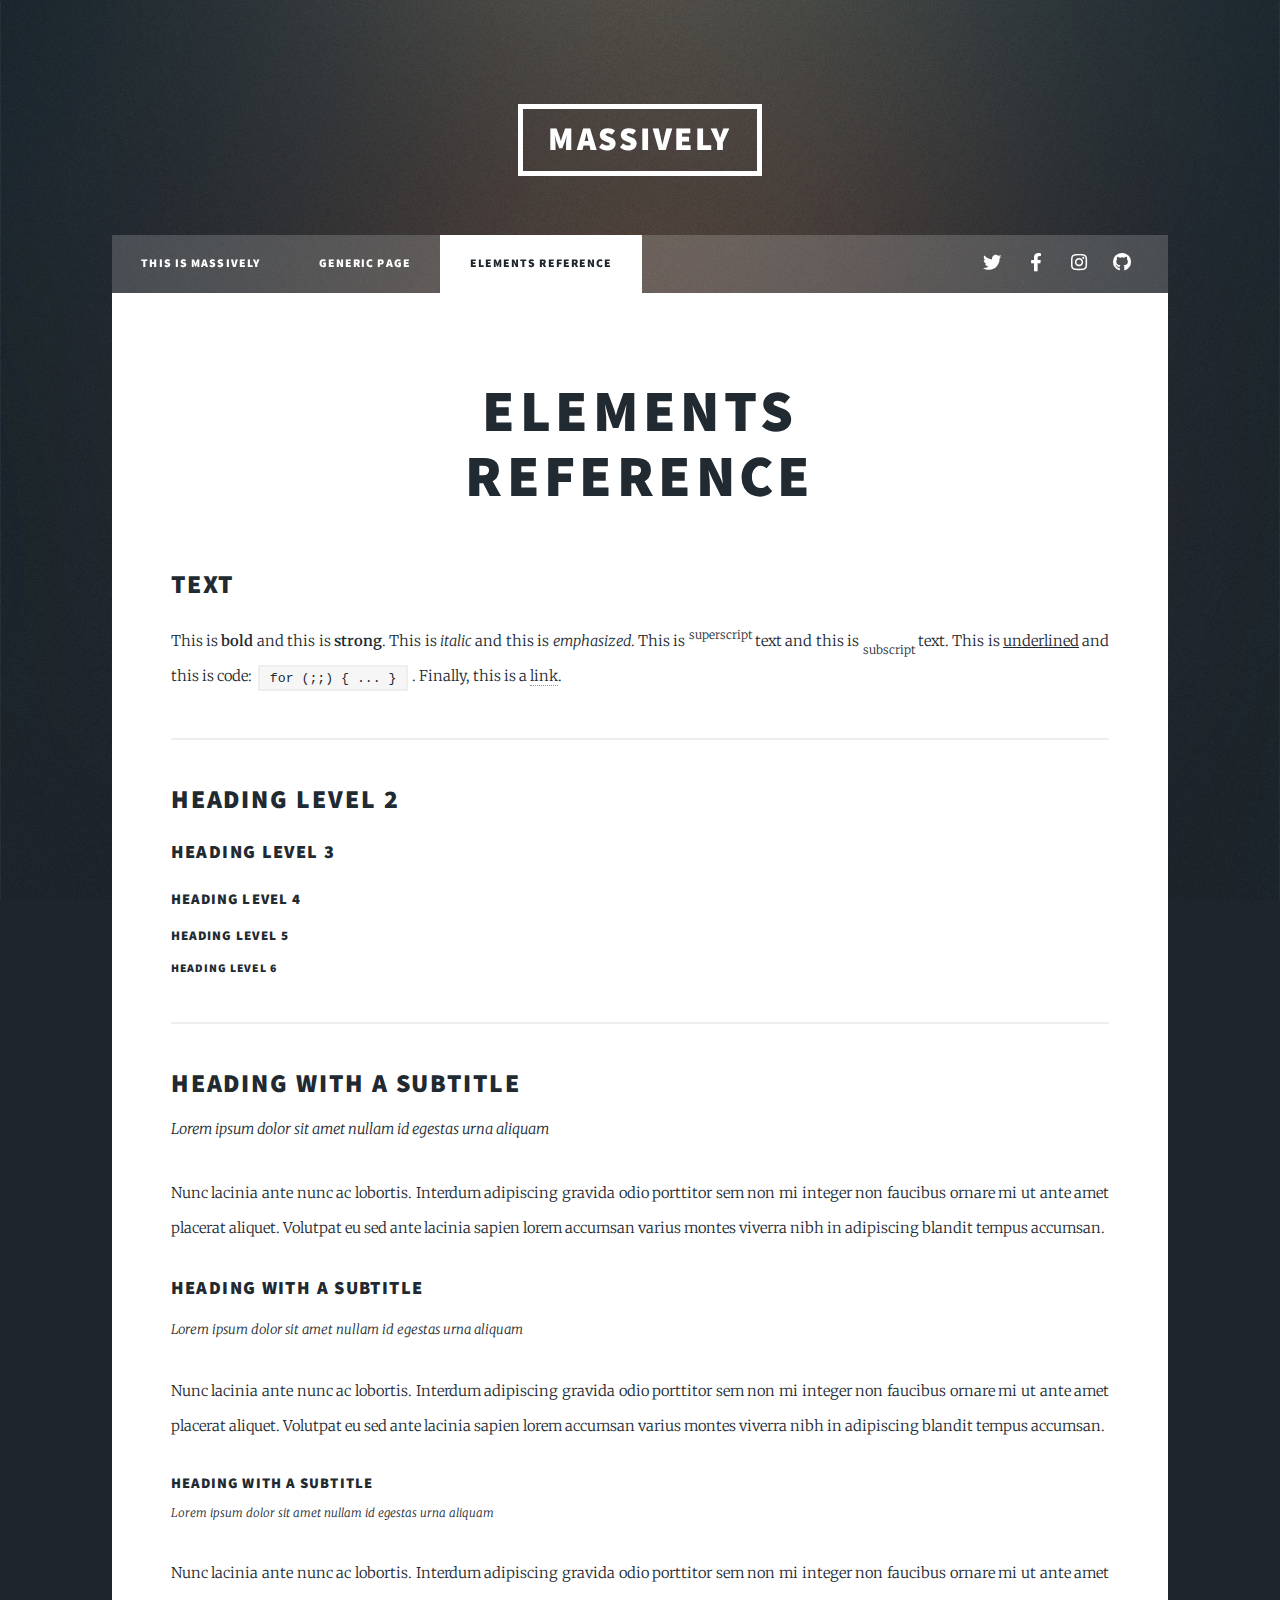
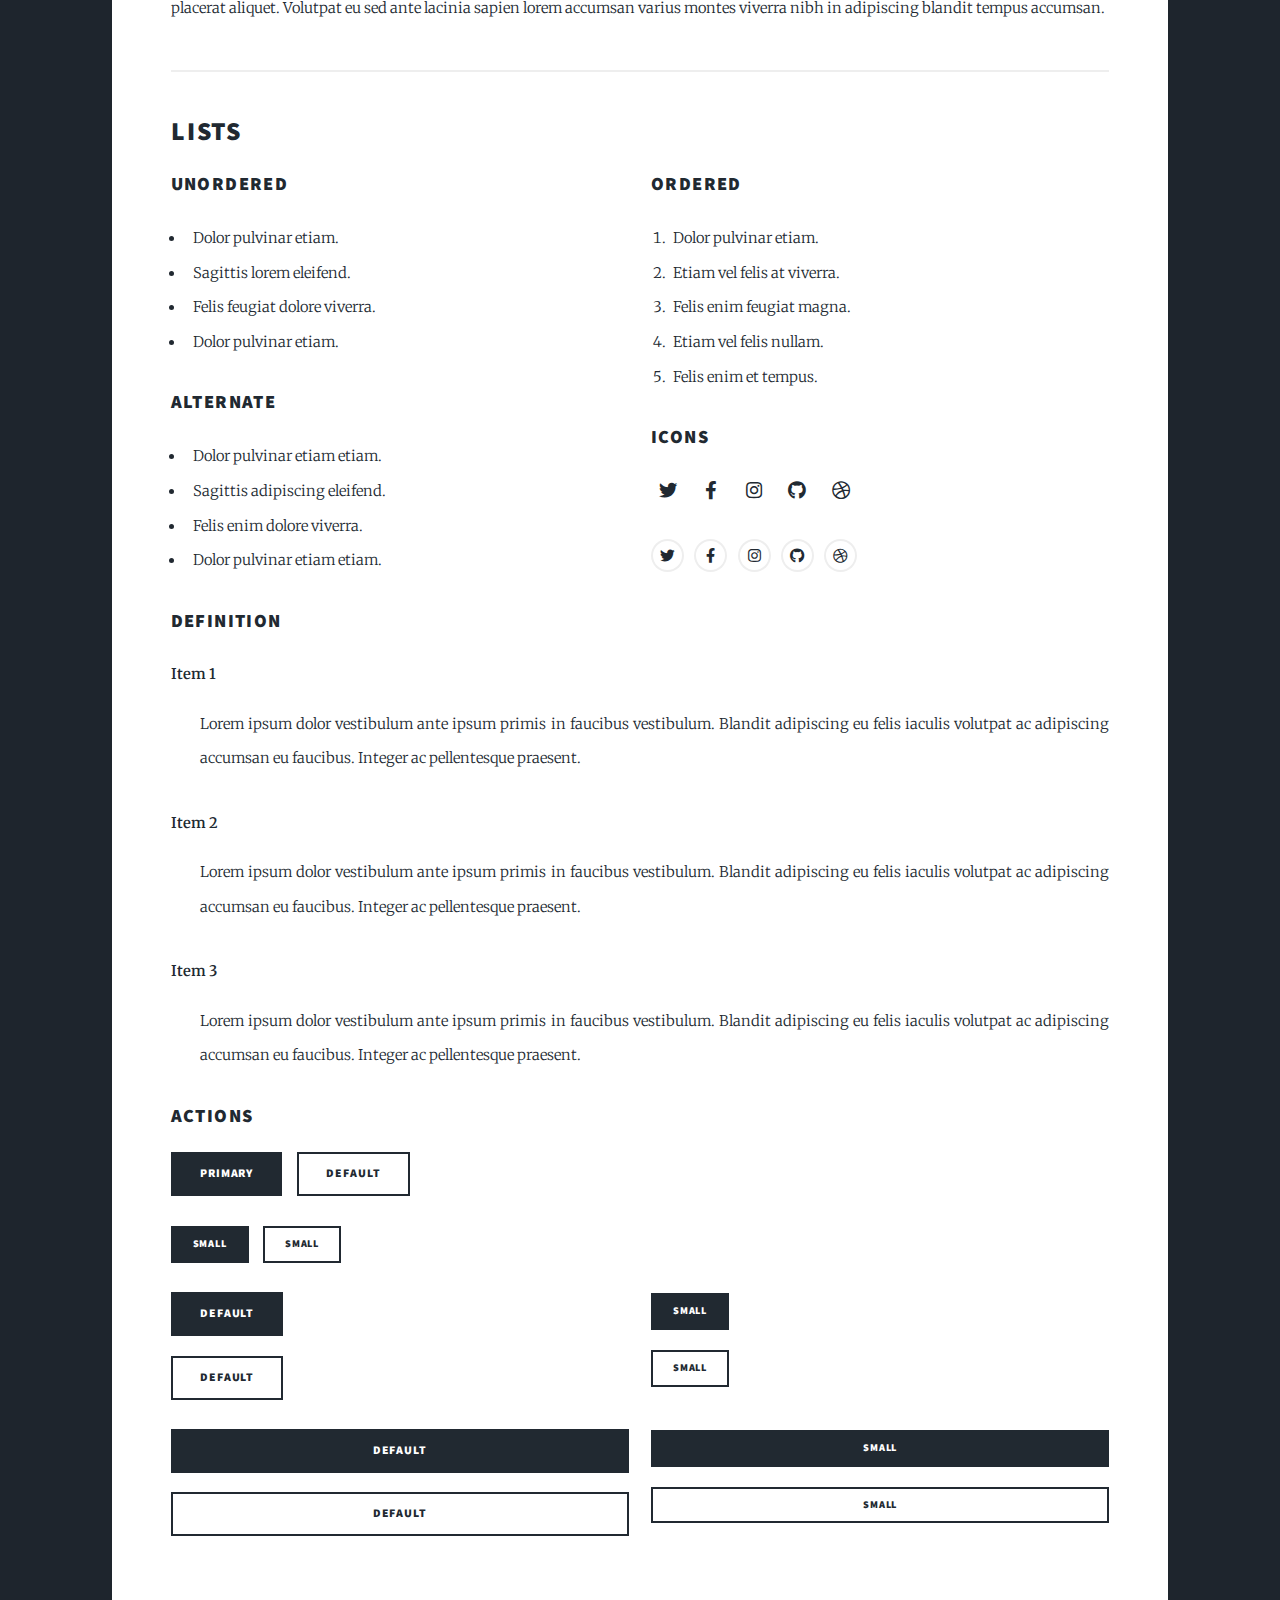
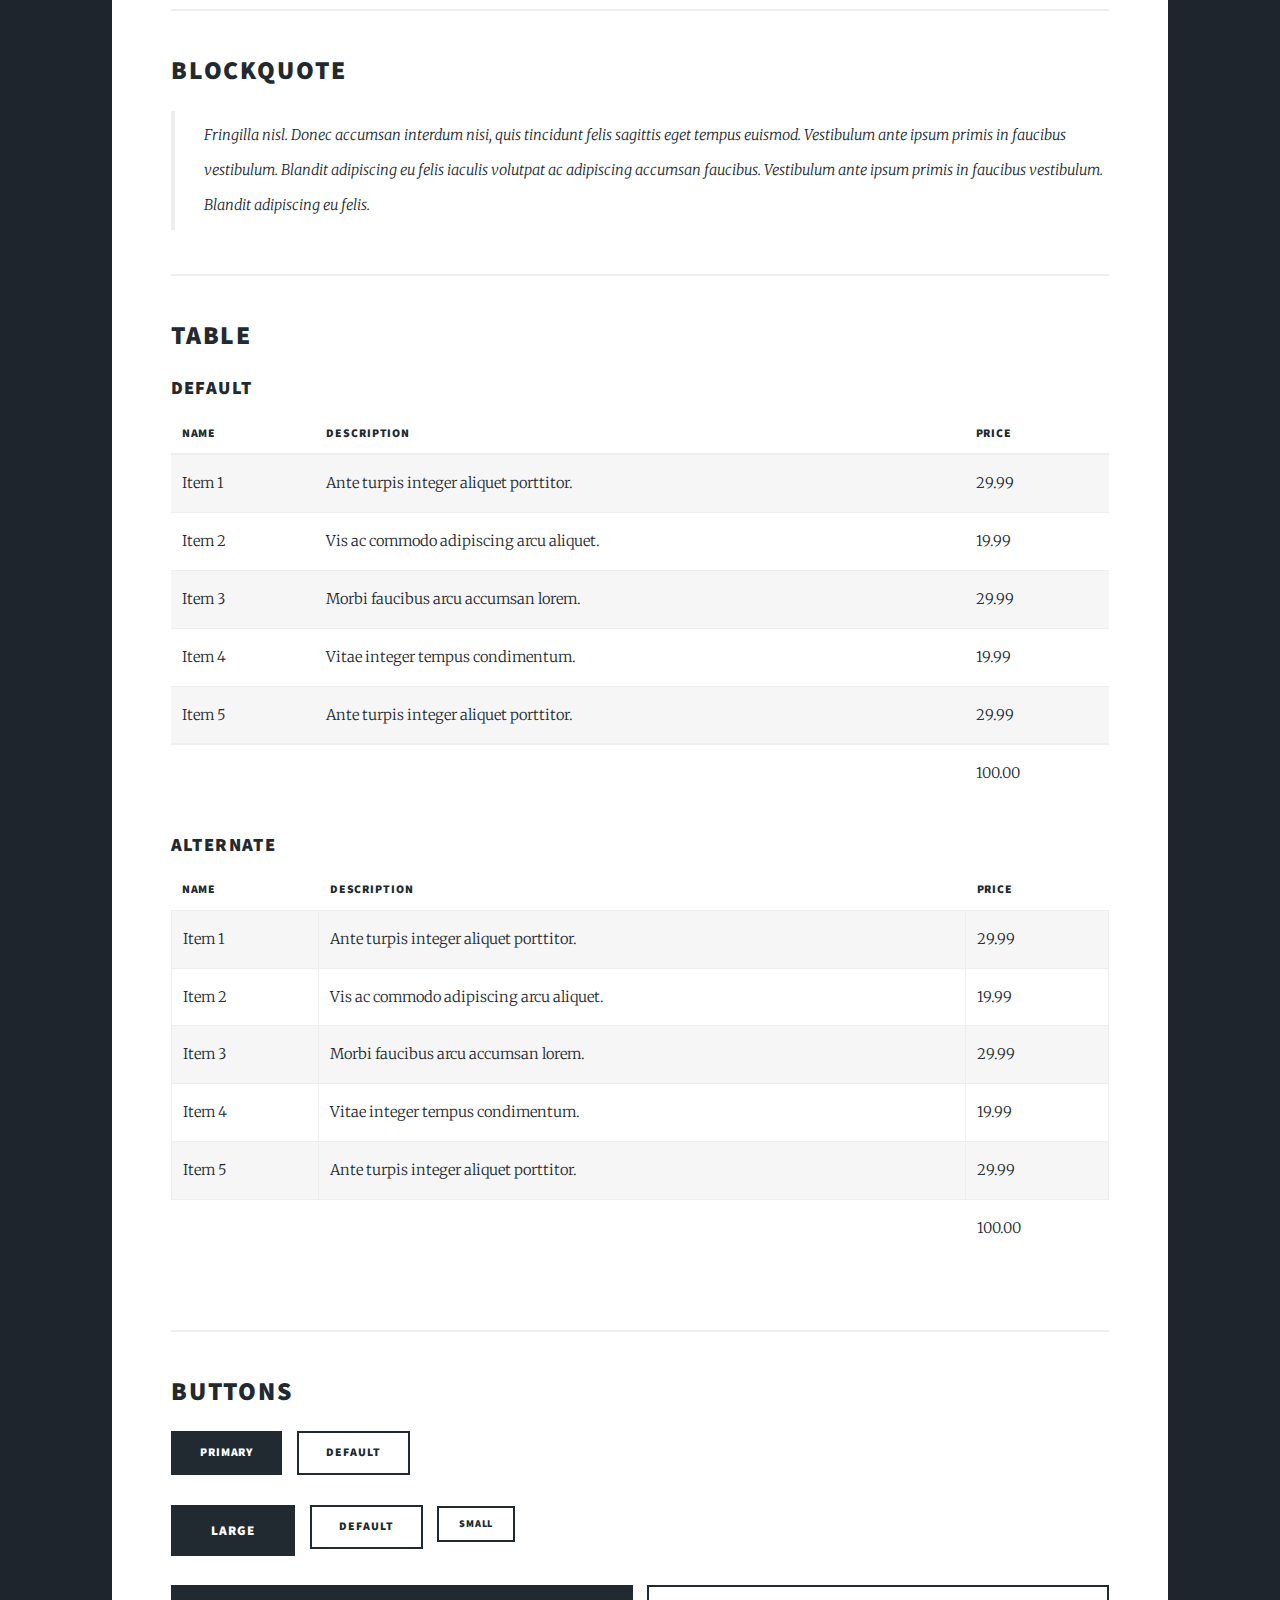
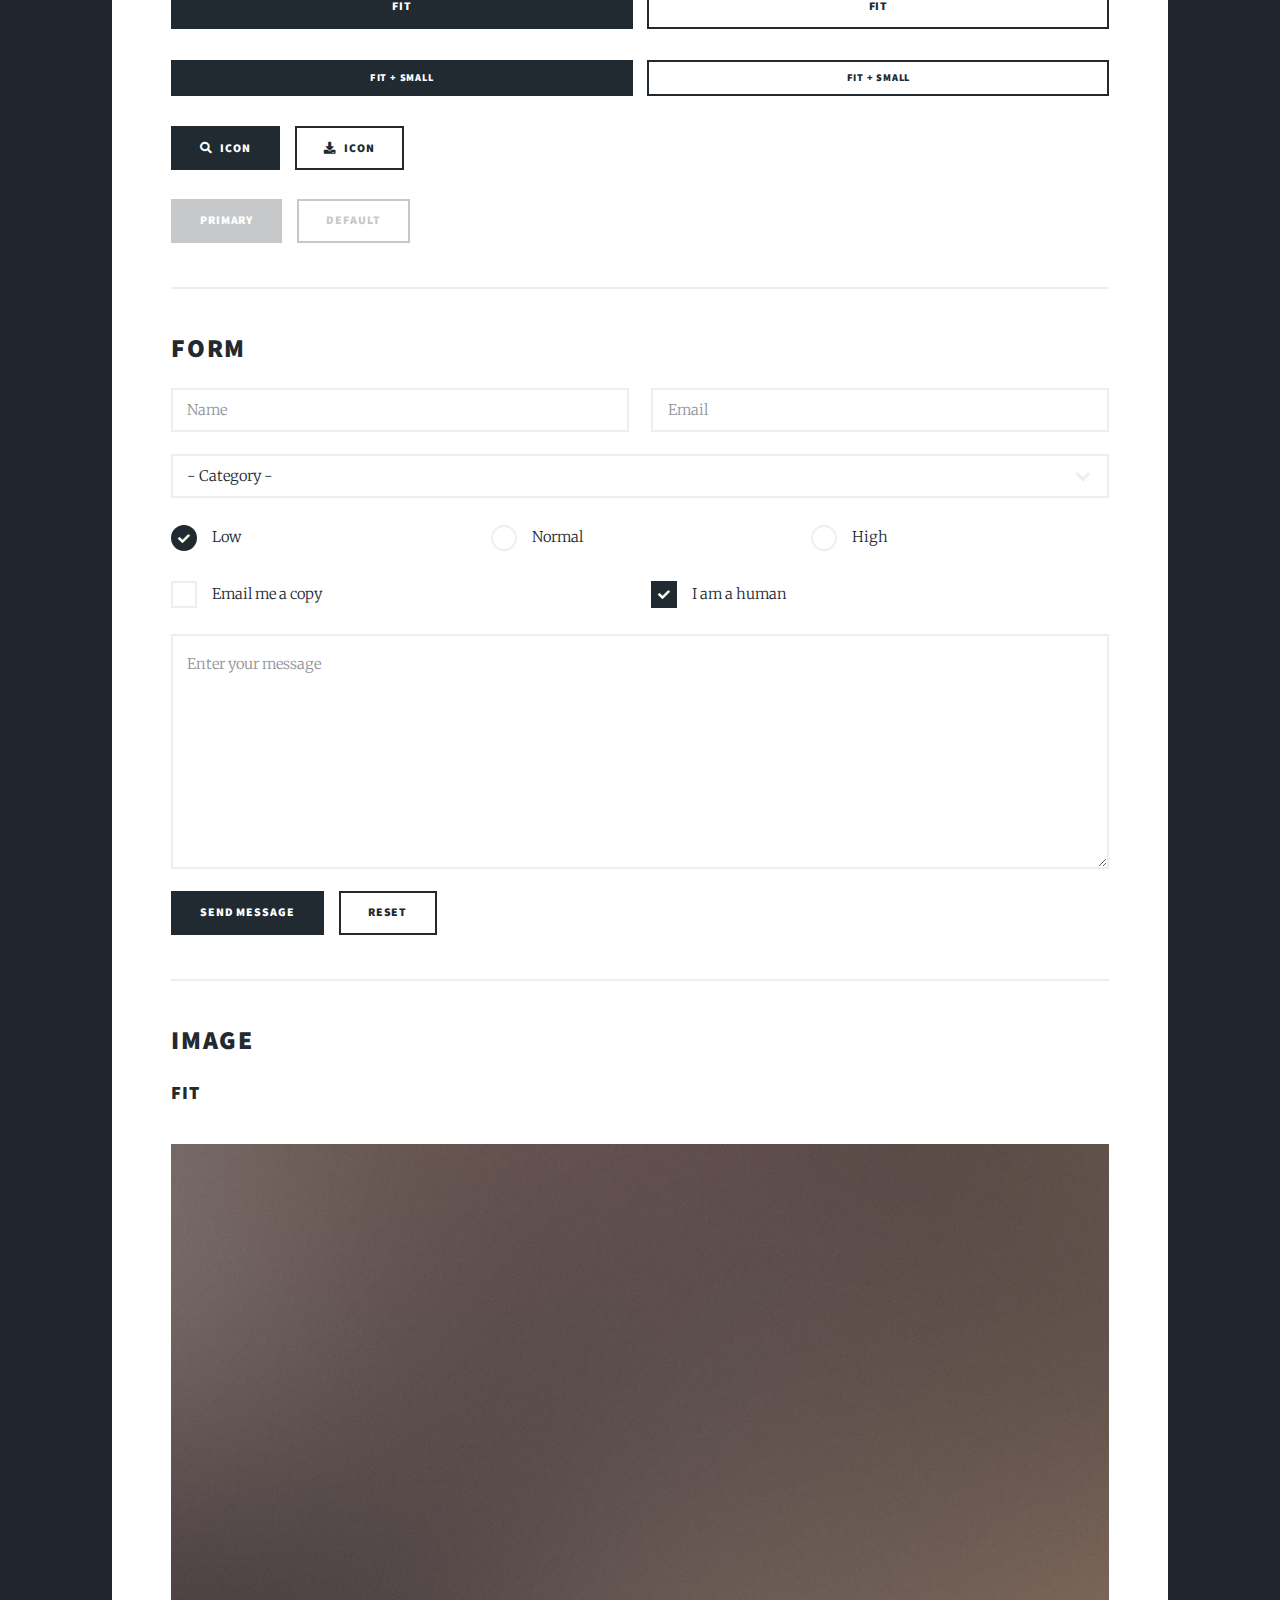
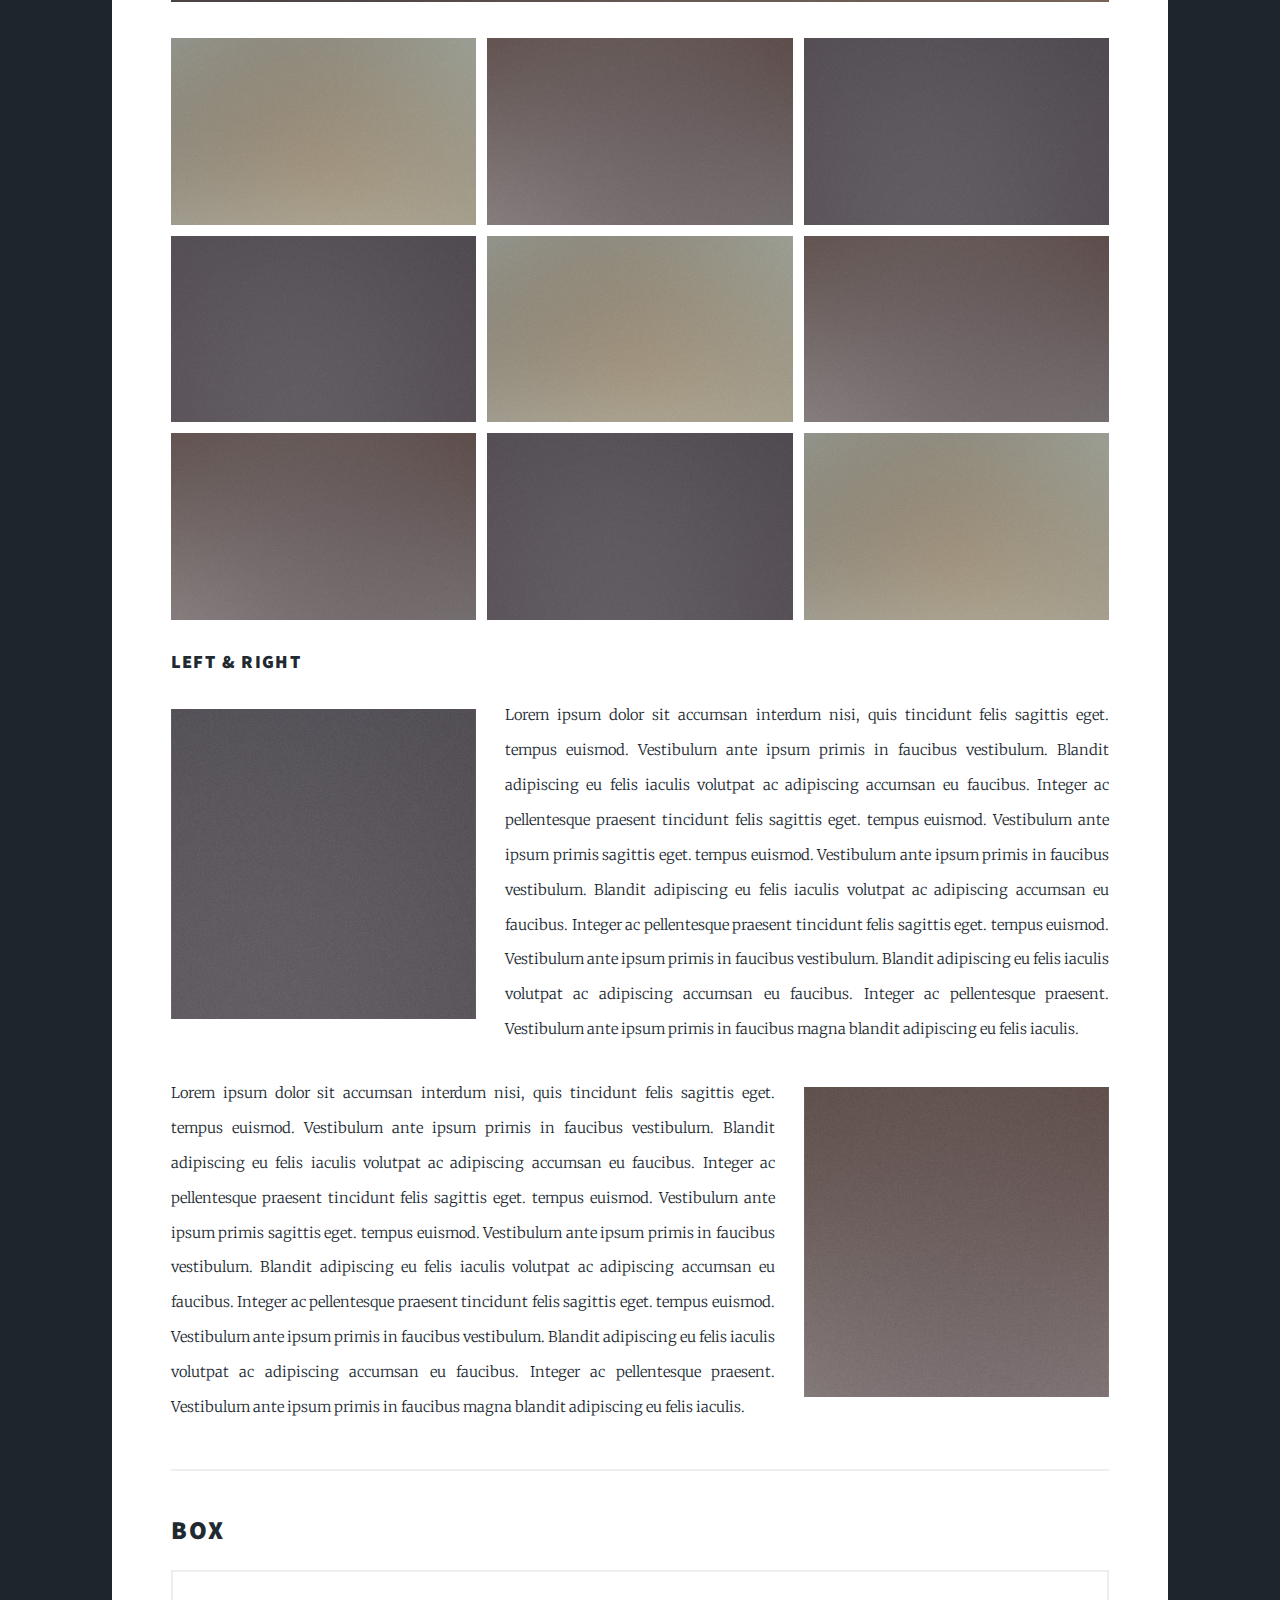
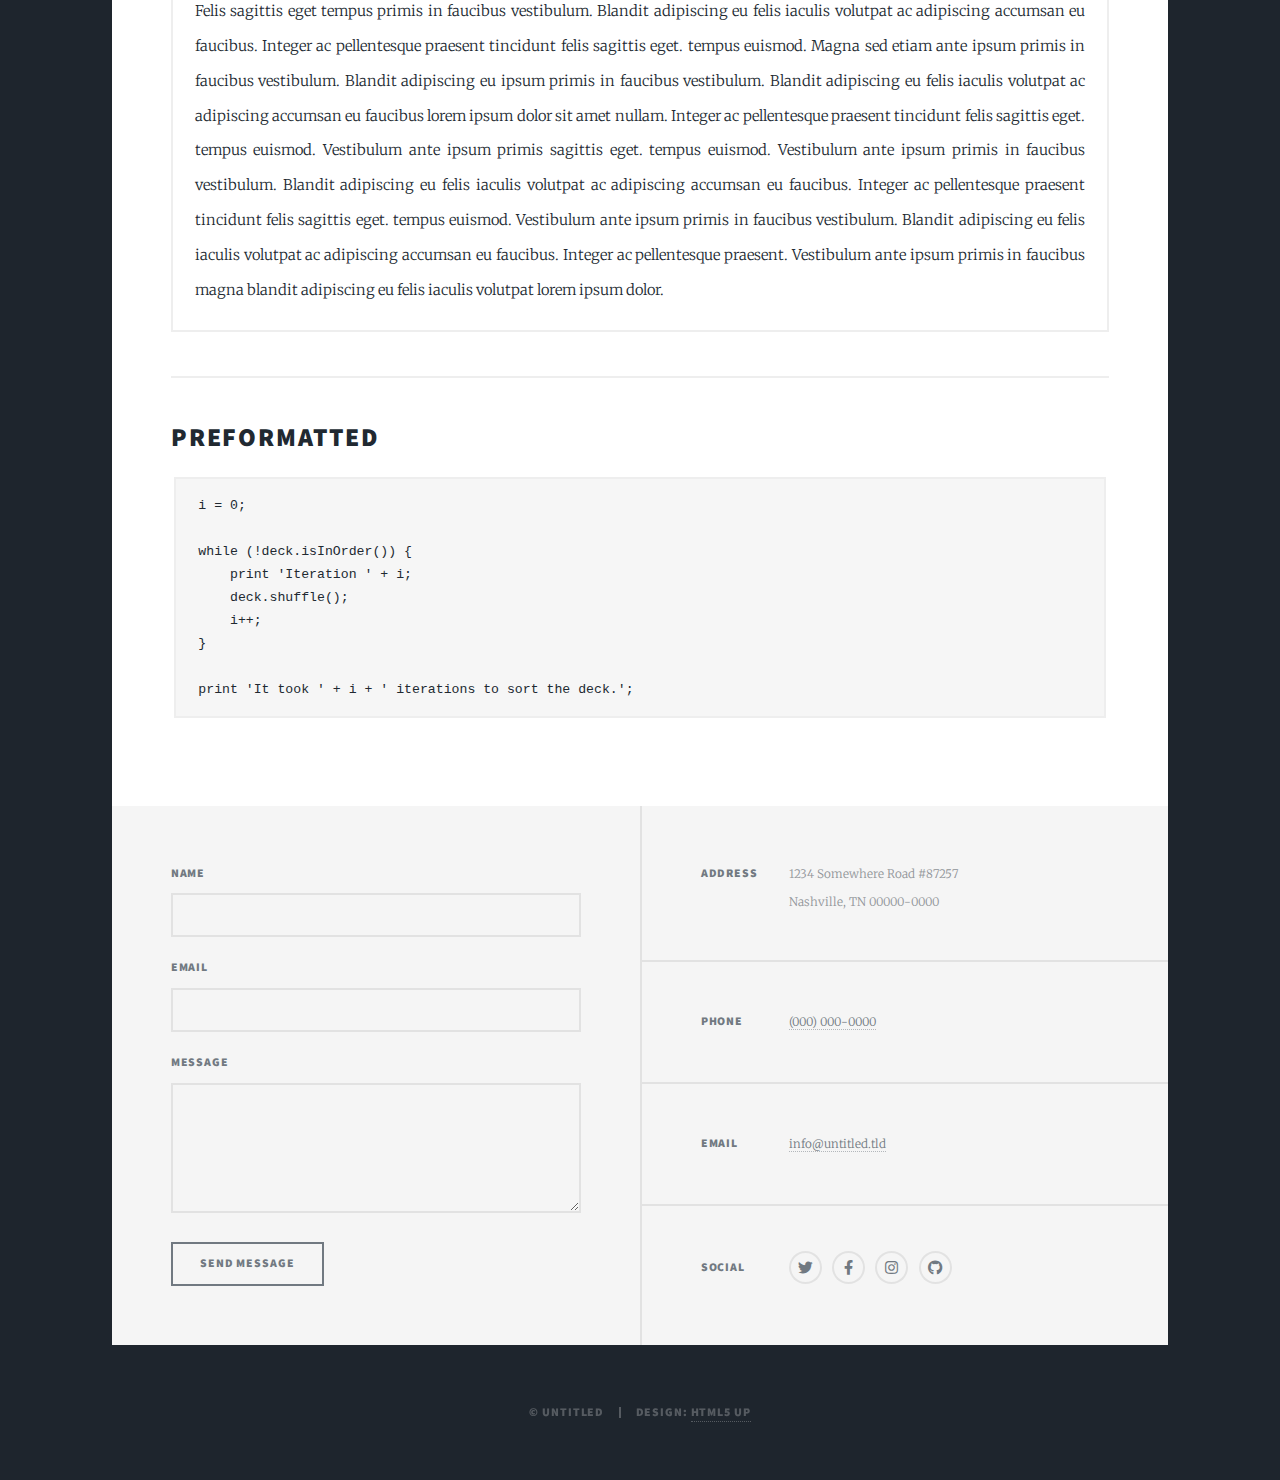
<file: elements.html>
<!DOCTYPE HTML>
<!--
	Massively by HTML5 UP
	html5up.net | @ajlkn
	Free for personal and commercial use under the CCA 3.0 license (html5up.net/license)
-->
<html>
	<head>
		<title>Elements Reference - Massively by HTML5 UP</title>
		<meta charset="utf-8" />
		<meta name="viewport" content="width=device-width, initial-scale=1, user-scalable=no" />
		<link rel="stylesheet" href="assets/css/main.css" />
		<noscript><link rel="stylesheet" href="assets/css/noscript.css" /></noscript>
	</head>
	<body class="is-preload">

		<!-- Wrapper -->
			<div id="wrapper">

				<!-- Header -->
					<header id="header">
						<a href="index.html" class="logo">Massively</a>
					</header>

				<!-- Nav -->
					<nav id="nav">
						<ul class="links">
							<li><a href="index.html">This is Massively</a></li>
							<li><a href="generic.html">Generic Page</a></li>
							<li class="active"><a href="elements.html">Elements Reference</a></li>
						</ul>
						<ul class="icons">
							<li><a href="#" class="icon brands fa-twitter"><span class="label">Twitter</span></a></li>
							<li><a href="#" class="icon brands fa-facebook-f"><span class="label">Facebook</span></a></li>
							<li><a href="#" class="icon brands fa-instagram"><span class="label">Instagram</span></a></li>
							<li><a href="#" class="icon brands fa-github"><span class="label">GitHub</span></a></li>
						</ul>
					</nav>

				<!-- Main -->
					<div id="main">

						<!-- Post -->
							<section class="post">
								<header class="major">
									<h1>Elements<br />
									Reference</h1>
								</header>

								<!-- Text stuff -->
									<h2>Text</h2>
									<p>This is <b>bold</b> and this is <strong>strong</strong>. This is <i>italic</i> and this is <em>emphasized</em>.
									This is <sup>superscript</sup> text and this is <sub>subscript</sub> text.
									This is <u>underlined</u> and this is code: <code>for (;;) { ... }</code>.
									Finally, this is a <a href="#">link</a>.</p>
									<hr />
									<h2>Heading Level 2</h2>
									<h3>Heading Level 3</h3>
									<h4>Heading Level 4</h4>
									<h5>Heading Level 5</h5>
									<h6>Heading Level 6</h6>
									<hr />
									<header>
										<h2>Heading with a Subtitle</h2>
										<p>Lorem ipsum dolor sit amet nullam id egestas urna aliquam</p>
									</header>
									<p>Nunc lacinia ante nunc ac lobortis. Interdum adipiscing gravida odio porttitor sem non mi integer non faucibus ornare mi ut ante amet placerat aliquet. Volutpat eu sed ante lacinia sapien lorem accumsan varius montes viverra nibh in adipiscing blandit tempus accumsan.</p>
									<header>
										<h3>Heading with a Subtitle</h3>
										<p>Lorem ipsum dolor sit amet nullam id egestas urna aliquam</p>
									</header>
									<p>Nunc lacinia ante nunc ac lobortis. Interdum adipiscing gravida odio porttitor sem non mi integer non faucibus ornare mi ut ante amet placerat aliquet. Volutpat eu sed ante lacinia sapien lorem accumsan varius montes viverra nibh in adipiscing blandit tempus accumsan.</p>
									<header>
										<h4>Heading with a Subtitle</h4>
										<p>Lorem ipsum dolor sit amet nullam id egestas urna aliquam</p>
									</header>
									<p>Nunc lacinia ante nunc ac lobortis. Interdum adipiscing gravida odio porttitor sem non mi integer non faucibus ornare mi ut ante amet placerat aliquet. Volutpat eu sed ante lacinia sapien lorem accumsan varius montes viverra nibh in adipiscing blandit tempus accumsan.</p>

									<hr />

								<!-- Lists -->
									<h2>Lists</h2>
									<div class="row">
										<div class="col-6 col-12-small">

											<h3>Unordered</h3>
											<ul>
												<li>Dolor pulvinar etiam.</li>
												<li>Sagittis lorem eleifend.</li>
												<li>Felis feugiat dolore viverra.</li>
												<li>Dolor pulvinar etiam.</li>
											</ul>

											<h3>Alternate</h3>
											<ul class="alt">
												<li>Dolor pulvinar etiam etiam.</li>
												<li>Sagittis adipiscing eleifend.</li>
												<li>Felis enim dolore viverra.</li>
												<li>Dolor pulvinar etiam etiam.</li>
											</ul>

										</div>
										<div class="col-6 col-12-small">

											<h3>Ordered</h3>
											<ol>
												<li>Dolor pulvinar etiam.</li>
												<li>Etiam vel felis at viverra.</li>
												<li>Felis enim feugiat magna.</li>
												<li>Etiam vel felis nullam.</li>
												<li>Felis enim et tempus.</li>
											</ol>

											<h3>Icons</h3>
											<ul class="icons">
												<li><a href="#" class="icon brands fa-twitter"><span class="label">Twitter</span></a></li>
												<li><a href="#" class="icon brands fa-facebook-f"><span class="label">Facebook</span></a></li>
												<li><a href="#" class="icon brands fa-instagram"><span class="label">Instagram</span></a></li>
												<li><a href="#" class="icon brands fa-github"><span class="label">Github</span></a></li>
												<li><a href="#" class="icon brands fa-dribbble"><span class="label">Dribbble</span></a></li>
											</ul>
											<ul class="icons alt">
												<li><a href="#" class="icon brands alt fa-twitter"><span class="label">Twitter</span></a></li>
												<li><a href="#" class="icon brands alt fa-facebook-f"><span class="label">Facebook</span></a></li>
												<li><a href="#" class="icon brands alt fa-instagram"><span class="label">Instagram</span></a></li>
												<li><a href="#" class="icon brands alt fa-github"><span class="label">Github</span></a></li>
												<li><a href="#" class="icon brands alt fa-dribbble"><span class="label">Dribbble</span></a></li>
											</ul>

										</div>
									</div>
									<h3>Definition</h3>
									<dl>
										<dt>Item 1</dt>
										<dd>
											<p>Lorem ipsum dolor vestibulum ante ipsum primis in faucibus vestibulum. Blandit adipiscing eu felis iaculis volutpat ac adipiscing accumsan eu faucibus. Integer ac pellentesque praesent.</p>
										</dd>
										<dt>Item 2</dt>
										<dd>
											<p>Lorem ipsum dolor vestibulum ante ipsum primis in faucibus vestibulum. Blandit adipiscing eu felis iaculis volutpat ac adipiscing accumsan eu faucibus. Integer ac pellentesque praesent.</p>
										</dd>
										<dt>Item 3</dt>
										<dd>
											<p>Lorem ipsum dolor vestibulum ante ipsum primis in faucibus vestibulum. Blandit adipiscing eu felis iaculis volutpat ac adipiscing accumsan eu faucibus. Integer ac pellentesque praesent.</p>
										</dd>
									</dl>

									<h3>Actions</h3>
									<ul class="actions">
										<li><a href="#" class="button primary">Primary</a></li>
										<li><a href="#" class="button">Default</a></li>
									</ul>
									<ul class="actions small">
										<li><a href="#" class="button primary small">Small</a></li>
										<li><a href="#" class="button small">Small</a></li>
									</ul>
									<div class="row">
										<div class="col-6 col-12-small">
											<ul class="actions stacked">
												<li><a href="#" class="button primary">Default</a></li>
												<li><a href="#" class="button">Default</a></li>
											</ul>
										</div>
										<div class="col-6 col-12-small">
											<ul class="actions stacked">
												<li><a href="#" class="button primary small">Small</a></li>
												<li><a href="#" class="button small">Small</a></li>
											</ul>
										</div>
									</div>
									<div class="row">
										<div class="col-6 col-12-small">
											<ul class="actions stacked">
												<li><a href="#" class="button primary fit">Default</a></li>
												<li><a href="#" class="button fit">Default</a></li>
											</ul>
										</div>
										<div class="col-6 col-12-small">
											<ul class="actions stacked">
												<li><a href="#" class="button primary small fit">Small</a></li>
												<li><a href="#" class="button small fit">Small</a></li>
											</ul>
										</div>
									</div>

									<hr />

								<!-- Blockquote -->
									<h2>Blockquote</h2>
									<blockquote>Fringilla nisl. Donec accumsan interdum nisi, quis tincidunt felis sagittis eget tempus euismod. Vestibulum ante ipsum primis in faucibus vestibulum. Blandit adipiscing eu felis iaculis volutpat ac adipiscing accumsan faucibus. Vestibulum ante ipsum primis in faucibus vestibulum. Blandit adipiscing eu felis.</blockquote>

									<hr />

								<!-- Table -->
									<h2>Table</h2>

									<h3>Default</h3>
									<div class="table-wrapper">
										<table>
											<thead>
												<tr>
													<th>Name</th>
													<th>Description</th>
													<th>Price</th>
												</tr>
											</thead>
											<tbody>
												<tr>
													<td>Item 1</td>
													<td>Ante turpis integer aliquet porttitor.</td>
													<td>29.99</td>
												</tr>
												<tr>
													<td>Item 2</td>
													<td>Vis ac commodo adipiscing arcu aliquet.</td>
													<td>19.99</td>
												</tr>
												<tr>
													<td>Item 3</td>
													<td> Morbi faucibus arcu accumsan lorem.</td>
													<td>29.99</td>
												</tr>
												<tr>
													<td>Item 4</td>
													<td>Vitae integer tempus condimentum.</td>
													<td>19.99</td>
												</tr>
												<tr>
													<td>Item 5</td>
													<td>Ante turpis integer aliquet porttitor.</td>
													<td>29.99</td>
												</tr>
											</tbody>
											<tfoot>
												<tr>
													<td colspan="2"></td>
													<td>100.00</td>
												</tr>
											</tfoot>
										</table>
									</div>

									<h3>Alternate</h3>
									<div class="table-wrapper">
										<table class="alt">
											<thead>
												<tr>
													<th>Name</th>
													<th>Description</th>
													<th>Price</th>
												</tr>
											</thead>
											<tbody>
												<tr>
													<td>Item 1</td>
													<td>Ante turpis integer aliquet porttitor.</td>
													<td>29.99</td>
												</tr>
												<tr>
													<td>Item 2</td>
													<td>Vis ac commodo adipiscing arcu aliquet.</td>
													<td>19.99</td>
												</tr>
												<tr>
													<td>Item 3</td>
													<td> Morbi faucibus arcu accumsan lorem.</td>
													<td>29.99</td>
												</tr>
												<tr>
													<td>Item 4</td>
													<td>Vitae integer tempus condimentum.</td>
													<td>19.99</td>
												</tr>
												<tr>
													<td>Item 5</td>
													<td>Ante turpis integer aliquet porttitor.</td>
													<td>29.99</td>
												</tr>
											</tbody>
											<tfoot>
												<tr>
													<td colspan="2"></td>
													<td>100.00</td>
												</tr>
											</tfoot>
										</table>
									</div>

									<hr />

								<!-- Buttons -->
									<h2>Buttons</h2>
									<ul class="actions">
										<li><a href="#" class="button primary">Primary</a></li>
										<li><a href="#" class="button">Default</a></li>
									</ul>
									<ul class="actions">
										<li><a href="#" class="button primary large">Large</a></li>
										<li><a href="#" class="button">Default</a></li>
										<li><a href="#" class="button small">Small</a></li>
									</ul>
									<ul class="actions fit">
										<li><a href="#" class="button primary fit">Fit</a></li>
										<li><a href="#" class="button fit">Fit</a></li>
									</ul>
									<ul class="actions fit small">
										<li><a href="#" class="button primary fit small">Fit + Small</a></li>
										<li><a href="#" class="button fit small">Fit + Small</a></li>
									</ul>
									<ul class="actions">
										<li><a href="#" class="button primary icon solid fa-search">Icon</a></li>
										<li><a href="#" class="button icon solid fa-download">Icon</a></li>
									</ul>
									<ul class="actions">
										<li><span class="button primary disabled">Primary</span></li>
										<li><span class="button disabled">Default</span></li>
									</ul>

									<hr />

								<!-- Form -->
									<h2>Form</h2>

									<form method="post" action="#">
										<div class="row gtr-uniform">
											<div class="col-6 col-12-xsmall">
												<input type="text" name="demo-name" id="demo-name" value="" placeholder="Name" />
											</div>
											<div class="col-6 col-12-xsmall">
												<input type="email" name="demo-email" id="demo-email" value="" placeholder="Email" />
											</div>
											<!-- Break -->
											<div class="col-12">
												<select name="demo-category" id="demo-category">
													<option value="">- Category -</option>
													<option value="1">Manufacturing</option>
													<option value="1">Shipping</option>
													<option value="1">Administration</option>
													<option value="1">Human Resources</option>
												</select>
											</div>
											<!-- Break -->
											<div class="col-4 col-12-small">
												<input type="radio" id="demo-priority-low" name="demo-priority" checked>
												<label for="demo-priority-low">Low</label>
											</div>
											<div class="col-4 col-12-small">
												<input type="radio" id="demo-priority-normal" name="demo-priority">
												<label for="demo-priority-normal">Normal</label>
											</div>
											<div class="col-4 col-12-small">
												<input type="radio" id="demo-priority-high" name="demo-priority">
												<label for="demo-priority-high">High</label>
											</div>
											<!-- Break -->
											<div class="col-6 col-12-small">
												<input type="checkbox" id="demo-copy" name="demo-copy">
												<label for="demo-copy">Email me a copy</label>
											</div>
											<div class="col-6 col-12-small">
												<input type="checkbox" id="demo-human" name="demo-human" checked>
												<label for="demo-human">I am a human</label>
											</div>
											<!-- Break -->
											<div class="col-12">
												<textarea name="demo-message" id="demo-message" placeholder="Enter your message" rows="6"></textarea>
											</div>
											<!-- Break -->
											<div class="col-12">
												<ul class="actions">
													<li><input type="submit" value="Send Message" class="primary" /></li>
													<li><input type="reset" value="Reset" /></li>
												</ul>
											</div>
										</div>
									</form>

									<hr />

								<!-- Image -->
									<h2>Image</h2>

									<h3>Fit</h3>
									<span class="image fit"><img src="images/pic01.jpg" alt="" /></span>
									<div class="box alt">
										<div class="row gtr-50 gtr-uniform">
											<div class="col-4"><span class="image fit"><img src="images/pic02.jpg" alt="" /></span></div>
											<div class="col-4"><span class="image fit"><img src="images/pic03.jpg" alt="" /></span></div>
											<div class="col-4"><span class="image fit"><img src="images/pic04.jpg" alt="" /></span></div>
											<!-- Break -->
											<div class="col-4"><span class="image fit"><img src="images/pic04.jpg" alt="" /></span></div>
											<div class="col-4"><span class="image fit"><img src="images/pic02.jpg" alt="" /></span></div>
											<div class="col-4"><span class="image fit"><img src="images/pic03.jpg" alt="" /></span></div>
											<!-- Break -->
											<div class="col-4"><span class="image fit"><img src="images/pic03.jpg" alt="" /></span></div>
											<div class="col-4"><span class="image fit"><img src="images/pic04.jpg" alt="" /></span></div>
											<div class="col-4"><span class="image fit"><img src="images/pic02.jpg" alt="" /></span></div>
										</div>
									</div>

									<h3>Left &amp; Right</h3>
									<p><span class="image left"><img src="images/pic08.jpg" alt="" /></span>Lorem ipsum dolor sit accumsan interdum nisi, quis tincidunt felis sagittis eget. tempus euismod. Vestibulum ante ipsum primis in faucibus vestibulum. Blandit adipiscing eu felis iaculis volutpat ac adipiscing accumsan eu faucibus. Integer ac pellentesque praesent tincidunt felis sagittis eget. tempus euismod. Vestibulum ante ipsum primis sagittis eget. tempus euismod. Vestibulum ante ipsum primis in faucibus vestibulum. Blandit adipiscing eu felis iaculis volutpat ac adipiscing accumsan eu faucibus. Integer ac pellentesque praesent tincidunt felis sagittis eget. tempus euismod. Vestibulum ante ipsum primis in faucibus vestibulum. Blandit adipiscing eu felis iaculis volutpat ac adipiscing accumsan eu faucibus. Integer ac pellentesque praesent. Vestibulum ante ipsum primis in faucibus magna blandit adipiscing eu felis iaculis.</p>
									<p><span class="image right"><img src="images/pic09.jpg" alt="" /></span>Lorem ipsum dolor sit accumsan interdum nisi, quis tincidunt felis sagittis eget. tempus euismod. Vestibulum ante ipsum primis in faucibus vestibulum. Blandit adipiscing eu felis iaculis volutpat ac adipiscing accumsan eu faucibus. Integer ac pellentesque praesent tincidunt felis sagittis eget. tempus euismod. Vestibulum ante ipsum primis sagittis eget. tempus euismod. Vestibulum ante ipsum primis in faucibus vestibulum. Blandit adipiscing eu felis iaculis volutpat ac adipiscing accumsan eu faucibus. Integer ac pellentesque praesent tincidunt felis sagittis eget. tempus euismod. Vestibulum ante ipsum primis in faucibus vestibulum. Blandit adipiscing eu felis iaculis volutpat ac adipiscing accumsan eu faucibus. Integer ac pellentesque praesent. Vestibulum ante ipsum primis in faucibus magna blandit adipiscing eu felis iaculis.</p>

									<hr />

								<!-- Box -->
									<h2>Box</h2>
									<div class="box">
										<p>Felis sagittis eget tempus primis in faucibus vestibulum. Blandit adipiscing eu felis iaculis volutpat ac adipiscing accumsan eu faucibus. Integer ac pellentesque praesent tincidunt felis sagittis eget. tempus euismod. Magna sed etiam ante ipsum primis in faucibus vestibulum. Blandit adipiscing eu ipsum primis in faucibus vestibulum. Blandit adipiscing eu felis iaculis volutpat ac adipiscing accumsan eu faucibus lorem ipsum dolor sit amet nullam. Integer ac pellentesque praesent tincidunt felis sagittis eget. tempus euismod. Vestibulum ante ipsum primis sagittis eget. tempus euismod. Vestibulum ante ipsum primis in faucibus vestibulum. Blandit adipiscing eu felis iaculis volutpat ac adipiscing accumsan eu faucibus. Integer ac pellentesque praesent tincidunt felis sagittis eget. tempus euismod. Vestibulum ante ipsum primis in faucibus vestibulum. Blandit adipiscing eu felis iaculis volutpat ac adipiscing accumsan eu faucibus. Integer ac pellentesque praesent. Vestibulum ante ipsum primis in faucibus magna blandit adipiscing eu felis iaculis volutpat lorem ipsum dolor.</p>
									</div>

									<hr />

								<!-- Preformatted Code -->
									<h2>Preformatted</h2>
									<pre><code>i = 0;

while (!deck.isInOrder()) {
    print 'Iteration ' + i;
    deck.shuffle();
    i++;
}

print 'It took ' + i + ' iterations to sort the deck.';
</code></pre>

							</section>

					</div>

				<!-- Footer -->
					<footer id="footer">
						<section>
							<form method="post" action="#">
								<div class="fields">
									<div class="field">
										<label for="name">Name</label>
										<input type="text" name="name" id="name" />
									</div>
									<div class="field">
										<label for="email">Email</label>
										<input type="text" name="email" id="email" />
									</div>
									<div class="field">
										<label for="message">Message</label>
										<textarea name="message" id="message" rows="3"></textarea>
									</div>
								</div>
								<ul class="actions">
									<li><input type="submit" value="Send Message" /></li>
								</ul>
							</form>
						</section>
						<section class="split contact">
							<section class="alt">
								<h3>Address</h3>
								<p>1234 Somewhere Road #87257<br />
								Nashville, TN 00000-0000</p>
							</section>
							<section>
								<h3>Phone</h3>
								<p><a href="#">(000) 000-0000</a></p>
							</section>
							<section>
								<h3>Email</h3>
								<p><a href="#">info@untitled.tld</a></p>
							</section>
							<section>
								<h3>Social</h3>
								<ul class="icons alt">
									<li><a href="#" class="icon brands alt fa-twitter"><span class="label">Twitter</span></a></li>
									<li><a href="#" class="icon brands alt fa-facebook-f"><span class="label">Facebook</span></a></li>
									<li><a href="#" class="icon brands alt fa-instagram"><span class="label">Instagram</span></a></li>
									<li><a href="#" class="icon brands alt fa-github"><span class="label">GitHub</span></a></li>
								</ul>
							</section>
						</section>
					</footer>

				<!-- Copyright -->
					<div id="copyright">
						<ul><li>&copy; Untitled</li><li>Design: <a href="https://html5up.net">HTML5 UP</a></li></ul>
					</div>

			</div>

		<!-- Scripts -->
			<script src="assets/js/jquery.min.js"></script>
			<script src="assets/js/jquery.scrollex.min.js"></script>
			<script src="assets/js/jquery.scrolly.min.js"></script>
			<script src="assets/js/browser.min.js"></script>
			<script src="assets/js/breakpoints.min.js"></script>
			<script src="assets/js/util.js"></script>
			<script src="assets/js/main.js"></script>

	</body>
</html>
</file>
<file: assets/css/main.css>
@import url(fontawesome-all.min.css);
@import url("https://fonts.googleapis.com/css?family=Merriweather:300,700,300italic,700italic|Source+Sans+Pro:900");

/*
	Massively by HTML5 UP
	html5up.net | @ajlkn
	Free for personal and commercial use under the CCA 3.0 license (html5up.net/license)
*/

html, body, div, span, applet, object,
iframe, h1, h2, h3, h4, h5, h6, p, blockquote,
pre, a, abbr, acronym, address, big, cite,
code, del, dfn, em, img, ins, kbd, q, s, samp,
small, strike, strong, sub, sup, tt, var, b,
u, i, center, dl, dt, dd, ol, ul, li, fieldset,
form, label, legend, table, caption, tbody,
tfoot, thead, tr, th, td, article, aside,
canvas, details, embed, figure, figcaption,
footer, header, hgroup, menu, nav, output, ruby,
section, summary, time, mark, audio, video {
	margin: 0;
	padding: 0;
	border: 0;
	font-size: 100%;
	font: inherit;
	vertical-align: baseline;}

article, aside, details, figcaption, figure,
footer, header, hgroup, menu, nav, section {
	display: block;}

body {
	line-height: 1;
}

ol, ul {
	list-style: none;
}

blockquote, q {
	quotes: none;
}

	blockquote:before, blockquote:after, q:before, q:after {
		content: '';
		content: none;
	}

table {
	border-collapse: collapse;
	border-spacing: 0;
}

body {
	-webkit-text-size-adjust: none;
}

mark {
	background-color: transparent;
	color: inherit;
}

input::-moz-focus-inner {
	border: 0;
	padding: 0;
}

input, select, textarea {
	-moz-appearance: none;
	-webkit-appearance: none;
	-ms-appearance: none;
	appearance: none;
}

/* Basic */

	@-ms-viewport {
		width: device-width;
	}

	body {
		-ms-overflow-style: scrollbar;
	}

	@media screen and (max-width: 480px) {

		html, body {
			min-width: 320px;
		}

	}

	html {
		box-sizing: border-box;
	}

	*, *:before, *:after {
		box-sizing: inherit;
	}

	body {
		background-color: #1e252d;
	}

		body.is-preload *, body.is-preload *:before, body.is-preload *:after {
			-moz-animation: none !important;
			-webkit-animation: none !important;
			-ms-animation: none !important;
			animation: none !important;
			-moz-transition: none !important;
			-webkit-transition: none !important;
			-ms-transition: none !important;
			transition: none !important;
		}

/* Type */
	.collapse{
	display:none
	}
	.collapse.in{
	display:block
	}
	figure figcaption {
		display: inline-block;
		text-align:center;
	  }
	html {
		font-size: 16pt;
	}

		@media screen and (max-width: 1680px) {

			html {
				font-size: 12pt;
			}

		}

		@media screen and (max-width: 1280px) {

			html {
				font-size: 11pt;
			}

		}

		@media screen and (max-width: 360px) {

			html {
				font-size: 10pt;
			}

		}

	body {
		color: #212931;
	}

	body, input, select, textarea {
		font-family: "Merriweather", Georgia, serif;
		font-weight: 300;
		font-size: 1rem;
		line-height: 2.375;
	}

	a {
		-moz-transition: color 0.2s ease-in-out, background-color 0.2s ease-in-out, border-color 0.2s ease-in-out, box-shadow 0.2s ease-in-out;
		-webkit-transition: color 0.2s ease-in-out, background-color 0.2s ease-in-out, border-color 0.2s ease-in-out, box-shadow 0.2s ease-in-out;
		-ms-transition: color 0.2s ease-in-out, background-color 0.2s ease-in-out, border-color 0.2s ease-in-out, box-shadow 0.2s ease-in-out;
		transition: color 0.2s ease-in-out, background-color 0.2s ease-in-out, border-color 0.2s ease-in-out, box-shadow 0.2s ease-in-out;
		border-bottom: dotted 1px;
		text-decoration: none;
	}

		a:hover {
			border-bottom-color: transparent;
		}

	strong, b {
		font-weight: 600;
	}

	em, i {
		font-style: italic;
	}

	p {
		text-align: justify;
		margin: 0 0 2rem 0;
	}

	h1, h2, h3, h4, h5, h6 {
		font-family: "Source Sans Pro", Helvetica, sans-serif;
		font-weight: 900;
		line-height: 1.5;
		letter-spacing: 0.075em;
		text-transform: uppercase;
		margin: 0 0 1rem 0;
	}

		h1 a, h2 a, h3 a, h4 a, h5 a, h6 a {
			border-bottom: 0;
			color: inherit;
			text-decoration: none;
		}

	h1 {
		font-size: 4rem;
		line-height: 1.1;
		margin: 0 0 2rem 0;
	}

	h2 {
		font-size: 1.75rem;
		line-height: 1.3;
		margin: 0 0 1.5rem 0;
	}

	h3 {
		font-size: 1.25rem;
		margin: 0 0 1.5rem 0;
	}

	h4 {
		font-size: 1rem;
	}

	h5 {
		font-size: 0.9rem;
	}

	h6 {
		font-size: 0.8rem;
	}

	sub {
		font-size: 0.8rem;
		position: relative;
		top: 0.5rem;
	}

	sup {
		font-size: 0.8rem;
		position: relative;
		top: -0.5rem;
	}

	blockquote {
		border-left: solid 4px;
		font-style: italic;
		margin: 0 0 2rem 0;
		padding: 0.5rem 0 0.5rem 2rem;
	}

	code {
		border: solid 2px;
		font-family: "Courier New", monospace;
		font-size: 0.9rem;
		margin: 0 0.25rem;
		padding: 0.25rem 0.65rem;
	}

	pre {
		-webkit-overflow-scrolling: touch;
		font-family: "Courier New", monospace;
		font-size: 0.9rem;
		margin: 0 0 2rem 0;
	}

		pre code {
			display: block;
			line-height: 1.75;
			padding: 1rem 1.5rem;
			overflow-x: auto;
		}

	hr {
		border: 0;
		border-bottom: solid 2px;
		margin: 3rem 0;
	}

		hr.major {
			margin: 5rem 0;
		}

	.align-left {
		text-align: left;
	}

	.align-center {
		text-align: center;
	}

	.align-right {
		text-align: right;
	}

	input, select, textarea {
		color: #212931;
	}

	a {
		color: #212931;
		border-bottom-color: rgba(33, 41, 49, 0.5);
	}

		a:hover {
			border-bottom-color: transparent;
			color: #18bfef !important;
		}

	strong, b {
		color: #212931;
	}

	h1, h2, h3, h4, h5, h6 {
		color: #212931;
	}

	blockquote {
		border-left-color: #eeeeee;
	}

	code {
		background: rgba(220, 220, 220, 0.25);
		border-color: #eeeeee;
	}

	hr {
		border-bottom-color: #eeeeee;
	}

/* Row */

	.row {
		display: flex;
		flex-wrap: wrap;
		box-sizing: border-box;
		align-items: stretch;
	}

		.row > * {
			box-sizing: border-box;
		}

		.row.gtr-uniform > * > :last-child {
			margin-bottom: 0;
		}

		.row.aln-left {
			justify-content: flex-start;
		}

		.row.aln-center {
			justify-content: center;
		}

		.row.aln-right {
			justify-content: flex-end;
		}

		.row.aln-top {
			align-items: flex-start;
		}

		.row.aln-middle {
			align-items: center;
		}

		.row.aln-bottom {
			align-items: flex-end;
		}

		.row > .imp {
			order: -1;
		}

		.row > .col-1 {
			width: 8.33333%;
		}

		.row > .off-1 {
			margin-left: 8.33333%;
		}

		.row > .col-2 {
			width: 16.66667%;
		}

		.row > .off-2 {
			margin-left: 16.66667%;
		}

		.row > .col-3 {
			width: 25%;
		}

		.row > .off-3 {
			margin-left: 25%;
		}

		.row > .col-4 {
			width: 33.33333%;
		}

		.row > .off-4 {
			margin-left: 33.33333%;
		}

		.row > .col-5 {
			width: 41.66667%;
		}

		.row > .off-5 {
			margin-left: 41.66667%;
		}

		.row > .col-6 {
			width: 50%;
		}

		.row > .off-6 {
			margin-left: 50%;
		}

		.row > .col-7 {
			width: 58.33333%;
		}

		.row > .off-7 {
			margin-left: 58.33333%;
		}

		.row > .col-8 {
			width: 66.66667%;
		}

		.row > .off-8 {
			margin-left: 66.66667%;
		}

		.row > .col-9 {
			width: 75%;
		}

		.row > .off-9 {
			margin-left: 75%;
		}

		.row > .col-10 {
			width: 83.33333%;
		}

		.row > .off-10 {
			margin-left: 83.33333%;
		}

		.row > .col-11 {
			width: 91.66667%;
		}

		.row > .off-11 {
			margin-left: 91.66667%;
		}

		.row > .col-12 {
			width: 100%;
		}

		.row > .off-12 {
			margin-left: 100%;
		}

		.row.gtr-0 {
			margin-top: 0;
			margin-left: 0rem;
		}

			.row.gtr-0 > * {
				padding: 0 0 0 0rem;
			}

			.row.gtr-0.gtr-uniform {
				margin-top: 0rem;
			}

				.row.gtr-0.gtr-uniform > * {
					padding-top: 0rem;
				}

		.row.gtr-25 {
			margin-top: 0;
			margin-left: -0.375rem;
		}

			.row.gtr-25 > * {
				padding: 0 0 0 0.375rem;
			}

			.row.gtr-25.gtr-uniform {
				margin-top: -0.375rem;
			}

				.row.gtr-25.gtr-uniform > * {
					padding-top: 0.375rem;
				}

		.row.gtr-50 {
			margin-top: 0;
			margin-left: -0.75rem;
		}

			.row.gtr-50 > * {
				padding: 0 0 0 0.75rem;
			}

			.row.gtr-50.gtr-uniform {
				margin-top: -0.75rem;
			}

				.row.gtr-50.gtr-uniform > * {
					padding-top: 0.75rem;
				}

		.row {
			margin-top: 0;
			margin-left: -1.5rem;
		}

			.row > * {
				padding: 0 0 0 1.5rem;
			}

			.row.gtr-uniform {
				margin-top: -1.5rem;
			}

				.row.gtr-uniform > * {
					padding-top: 1.5rem;
				}

		.row.gtr-150 {
			margin-top: 0;
			margin-left: -2.25rem;
		}

			.row.gtr-150 > * {
				padding: 0 0 0 2.25rem;
			}

			.row.gtr-150.gtr-uniform {
				margin-top: -2.25rem;
			}

				.row.gtr-150.gtr-uniform > * {
					padding-top: 2.25rem;
				}

		.row.gtr-200 {
			margin-top: 0;
			margin-left: -3rem;
		}

			.row.gtr-200 > * {
				padding: 0 0 0 3rem;
			}

			.row.gtr-200.gtr-uniform {
				margin-top: -3rem;
			}

				.row.gtr-200.gtr-uniform > * {
					padding-top: 3rem;
				}

		@media screen and (max-width: 1680px) {

			.row {
				display: flex;
				flex-wrap: wrap;
				box-sizing: border-box;
				align-items: stretch;
			}

				.row > * {
					box-sizing: border-box;
				}

				.row.gtr-uniform > * > :last-child {
					margin-bottom: 0;
				}

				.row.aln-left {
					justify-content: flex-start;
				}

				.row.aln-center {
					justify-content: center;
				}

				.row.aln-right {
					justify-content: flex-end;
				}

				.row.aln-top {
					align-items: flex-start;
				}

				.row.aln-middle {
					align-items: center;
				}

				.row.aln-bottom {
					align-items: flex-end;
				}

				.row > .imp-xlarge {
					order: -1;
				}

				.row > .col-1-xlarge {
					width: 8.33333%;
				}

				.row > .off-1-xlarge {
					margin-left: 8.33333%;
				}

				.row > .col-2-xlarge {
					width: 16.66667%;
				}

				.row > .off-2-xlarge {
					margin-left: 16.66667%;
				}

				.row > .col-3-xlarge {
					width: 25%;
				}

				.row > .off-3-xlarge {
					margin-left: 25%;
				}

				.row > .col-4-xlarge {
					width: 33.33333%;
				}

				.row > .off-4-xlarge {
					margin-left: 33.33333%;
				}

				.row > .col-5-xlarge {
					width: 41.66667%;
				}

				.row > .off-5-xlarge {
					margin-left: 41.66667%;
				}

				.row > .col-6-xlarge {
					width: 50%;
				}

				.row > .off-6-xlarge {
					margin-left: 50%;
				}

				.row > .col-7-xlarge {
					width: 58.33333%;
				}

				.row > .off-7-xlarge {
					margin-left: 58.33333%;
				}

				.row > .col-8-xlarge {
					width: 66.66667%;
				}

				.row > .off-8-xlarge {
					margin-left: 66.66667%;
				}

				.row > .col-9-xlarge {
					width: 75%;
				}

				.row > .off-9-xlarge {
					margin-left: 75%;
				}

				.row > .col-10-xlarge {
					width: 83.33333%;
				}

				.row > .off-10-xlarge {
					margin-left: 83.33333%;
				}

				.row > .col-11-xlarge {
					width: 91.66667%;
				}

				.row > .off-11-xlarge {
					margin-left: 91.66667%;
				}

				.row > .col-12-xlarge {
					width: 100%;
				}

				.row > .off-12-xlarge {
					margin-left: 100%;
				}

				.row.gtr-0 {
					margin-top: 0;
					margin-left: 0rem;
				}

					.row.gtr-0 > * {
						padding: 0 0 0 0rem;
					}

					.row.gtr-0.gtr-uniform {
						margin-top: 0rem;
					}

						.row.gtr-0.gtr-uniform > * {
							padding-top: 0rem;
						}

				.row.gtr-25 {
					margin-top: 0;
					margin-left: -0.375rem;
				}

					.row.gtr-25 > * {
						padding: 0 0 0 0.375rem;
					}

					.row.gtr-25.gtr-uniform {
						margin-top: -0.375rem;
					}

						.row.gtr-25.gtr-uniform > * {
							padding-top: 0.375rem;
						}

				.row.gtr-50 {
					margin-top: 0;
					margin-left: -0.75rem;
				}

					.row.gtr-50 > * {
						padding: 0 0 0 0.75rem;
					}

					.row.gtr-50.gtr-uniform {
						margin-top: -0.75rem;
					}

						.row.gtr-50.gtr-uniform > * {
							padding-top: 0.75rem;
						}

				.row {
					margin-top: 0;
					margin-left: -1.5rem;
				}

					.row > * {
						padding: 0 0 0 1.5rem;
					}

					.row.gtr-uniform {
						margin-top: -1.5rem;
					}

						.row.gtr-uniform > * {
							padding-top: 1.5rem;
						}

				.row.gtr-150 {
					margin-top: 0;
					margin-left: -2.25rem;
				}

					.row.gtr-150 > * {
						padding: 0 0 0 2.25rem;
					}

					.row.gtr-150.gtr-uniform {
						margin-top: -2.25rem;
					}

						.row.gtr-150.gtr-uniform > * {
							padding-top: 2.25rem;
						}

				.row.gtr-200 {
					margin-top: 0;
					margin-left: -3rem;
				}

					.row.gtr-200 > * {
						padding: 0 0 0 3rem;
					}

					.row.gtr-200.gtr-uniform {
						margin-top: -3rem;
					}

						.row.gtr-200.gtr-uniform > * {
							padding-top: 3rem;
						}

		}

		@media screen and (max-width: 1280px) {

			.row {
				display: flex;
				flex-wrap: wrap;
				box-sizing: border-box;
				align-items: stretch;
			}

				.row > * {
					box-sizing: border-box;
				}

				.row.gtr-uniform > * > :last-child {
					margin-bottom: 0;
				}

				.row.aln-left {
					justify-content: flex-start;
				}

				.row.aln-center {
					justify-content: center;
				}

				.row.aln-right {
					justify-content: flex-end;
				}

				.row.aln-top {
					align-items: flex-start;
				}

				.row.aln-middle {
					align-items: center;
				}

				.row.aln-bottom {
					align-items: flex-end;
				}

				.row > .imp-large {
					order: -1;
				}

				.row > .col-1-large {
					width: 8.33333%;
				}

				.row > .off-1-large {
					margin-left: 8.33333%;
				}

				.row > .col-2-large {
					width: 16.66667%;
				}

				.row > .off-2-large {
					margin-left: 16.66667%;
				}

				.row > .col-3-large {
					width: 25%;
				}

				.row > .off-3-large {
					margin-left: 25%;
				}

				.row > .col-4-large {
					width: 33.33333%;
				}

				.row > .off-4-large {
					margin-left: 33.33333%;
				}

				.row > .col-5-large {
					width: 41.66667%;
				}

				.row > .off-5-large {
					margin-left: 41.66667%;
				}

				.row > .col-6-large {
					width: 50%;
				}

				.row > .off-6-large {
					margin-left: 50%;
				}

				.row > .col-7-large {
					width: 58.33333%;
				}

				.row > .off-7-large {
					margin-left: 58.33333%;
				}

				.row > .col-8-large {
					width: 66.66667%;
				}

				.row > .off-8-large {
					margin-left: 66.66667%;
				}

				.row > .col-9-large {
					width: 75%;
				}

				.row > .off-9-large {
					margin-left: 75%;
				}

				.row > .col-10-large {
					width: 83.33333%;
				}

				.row > .off-10-large {
					margin-left: 83.33333%;
				}

				.row > .col-11-large {
					width: 91.66667%;
				}

				.row > .off-11-large {
					margin-left: 91.66667%;
				}

				.row > .col-12-large {
					width: 100%;
				}

				.row > .off-12-large {
					margin-left: 100%;
				}

				.row.gtr-0 {
					margin-top: 0;
					margin-left: 0rem;
				}

					.row.gtr-0 > * {
						padding: 0 0 0 0rem;
					}

					.row.gtr-0.gtr-uniform {
						margin-top: 0rem;
					}

						.row.gtr-0.gtr-uniform > * {
							padding-top: 0rem;
						}

				.row.gtr-25 {
					margin-top: 0;
					margin-left: -0.375rem;
				}

					.row.gtr-25 > * {
						padding: 0 0 0 0.375rem;
					}

					.row.gtr-25.gtr-uniform {
						margin-top: -0.375rem;
					}

						.row.gtr-25.gtr-uniform > * {
							padding-top: 0.375rem;
						}

				.row.gtr-50 {
					margin-top: 0;
					margin-left: -0.75rem;
				}

					.row.gtr-50 > * {
						padding: 0 0 0 0.75rem;
					}

					.row.gtr-50.gtr-uniform {
						margin-top: -0.75rem;
					}

						.row.gtr-50.gtr-uniform > * {
							padding-top: 0.75rem;
						}

				.row {
					margin-top: 0;
					margin-left: -1.5rem;
				}

					.row > * {
						padding: 0 0 0 1.5rem;
					}

					.row.gtr-uniform {
						margin-top: -1.5rem;
					}

						.row.gtr-uniform > * {
							padding-top: 1.5rem;
						}

				.row.gtr-150 {
					margin-top: 0;
					margin-left: -2.25rem;
				}

					.row.gtr-150 > * {
						padding: 0 0 0 2.25rem;
					}

					.row.gtr-150.gtr-uniform {
						margin-top: -2.25rem;
					}

						.row.gtr-150.gtr-uniform > * {
							padding-top: 2.25rem;
						}

				.row.gtr-200 {
					margin-top: 0;
					margin-left: -3rem;
				}

					.row.gtr-200 > * {
						padding: 0 0 0 3rem;
					}

					.row.gtr-200.gtr-uniform {
						margin-top: -3rem;
					}

						.row.gtr-200.gtr-uniform > * {
							padding-top: 3rem;
						}

		}

		@media screen and (max-width: 980px) {

			.row {
				display: flex;
				flex-wrap: wrap;
				box-sizing: border-box;
				align-items: stretch;
			}

				.row > * {
					box-sizing: border-box;
				}

				.row.gtr-uniform > * > :last-child {
					margin-bottom: 0;
				}

				.row.aln-left {
					justify-content: flex-start;
				}

				.row.aln-center {
					justify-content: center;
				}

				.row.aln-right {
					justify-content: flex-end;
				}

				.row.aln-top {
					align-items: flex-start;
				}

				.row.aln-middle {
					align-items: center;
				}

				.row.aln-bottom {
					align-items: flex-end;
				}

				.row > .imp-medium {
					order: -1;
				}

				.row > .col-1-medium {
					width: 8.33333%;
				}

				.row > .off-1-medium {
					margin-left: 8.33333%;
				}

				.row > .col-2-medium {
					width: 16.66667%;
				}

				.row > .off-2-medium {
					margin-left: 16.66667%;
				}

				.row > .col-3-medium {
					width: 25%;
				}

				.row > .off-3-medium {
					margin-left: 25%;
				}

				.row > .col-4-medium {
					width: 33.33333%;
				}

				.row > .off-4-medium {
					margin-left: 33.33333%;
				}

				.row > .col-5-medium {
					width: 41.66667%;
				}

				.row > .off-5-medium {
					margin-left: 41.66667%;
				}

				.row > .col-6-medium {
					width: 50%;
				}

				.row > .off-6-medium {
					margin-left: 50%;
				}

				.row > .col-7-medium {
					width: 58.33333%;
				}

				.row > .off-7-medium {
					margin-left: 58.33333%;
				}

				.row > .col-8-medium {
					width: 66.66667%;
				}

				.row > .off-8-medium {
					margin-left: 66.66667%;
				}

				.row > .col-9-medium {
					width: 75%;
				}

				.row > .off-9-medium {
					margin-left: 75%;
				}

				.row > .col-10-medium {
					width: 83.33333%;
				}

				.row > .off-10-medium {
					margin-left: 83.33333%;
				}

				.row > .col-11-medium {
					width: 91.66667%;
				}

				.row > .off-11-medium {
					margin-left: 91.66667%;
				}

				.row > .col-12-medium {
					width: 100%;
				}

				.row > .off-12-medium {
					margin-left: 100%;
				}

				.row.gtr-0 {
					margin-top: 0;
					margin-left: 0rem;
				}

					.row.gtr-0 > * {
						padding: 0 0 0 0rem;
					}

					.row.gtr-0.gtr-uniform {
						margin-top: 0rem;
					}

						.row.gtr-0.gtr-uniform > * {
							padding-top: 0rem;
						}

				.row.gtr-25 {
					margin-top: 0;
					margin-left: -0.375rem;
				}

					.row.gtr-25 > * {
						padding: 0 0 0 0.375rem;
					}

					.row.gtr-25.gtr-uniform {
						margin-top: -0.375rem;
					}

						.row.gtr-25.gtr-uniform > * {
							padding-top: 0.375rem;
						}

				.row.gtr-50 {
					margin-top: 0;
					margin-left: -0.75rem;
				}

					.row.gtr-50 > * {
						padding: 0 0 0 0.75rem;
					}

					.row.gtr-50.gtr-uniform {
						margin-top: -0.75rem;
					}

						.row.gtr-50.gtr-uniform > * {
							padding-top: 0.75rem;
						}

				.row {
					margin-top: 0;
					margin-left: -1.5rem;
				}

					.row > * {
						padding: 0 0 0 1.5rem;
					}

					.row.gtr-uniform {
						margin-top: -1.5rem;
					}

						.row.gtr-uniform > * {
							padding-top: 1.5rem;
						}

				.row.gtr-150 {
					margin-top: 0;
					margin-left: -2.25rem;
				}

					.row.gtr-150 > * {
						padding: 0 0 0 2.25rem;
					}

					.row.gtr-150.gtr-uniform {
						margin-top: -2.25rem;
					}

						.row.gtr-150.gtr-uniform > * {
							padding-top: 2.25rem;
						}

				.row.gtr-200 {
					margin-top: 0;
					margin-left: -3rem;
				}

					.row.gtr-200 > * {
						padding: 0 0 0 3rem;
					}

					.row.gtr-200.gtr-uniform {
						margin-top: -3rem;
					}

						.row.gtr-200.gtr-uniform > * {
							padding-top: 3rem;
						}

		}

		@media screen and (max-width: 736px) {

			.row {
				display: flex;
				flex-wrap: wrap;
				box-sizing: border-box;
				align-items: stretch;
			}

				.row > * {
					box-sizing: border-box;
				}

				.row.gtr-uniform > * > :last-child {
					margin-bottom: 0;
				}

				.row.aln-left {
					justify-content: flex-start;
				}

				.row.aln-center {
					justify-content: center;
				}

				.row.aln-right {
					justify-content: flex-end;
				}

				.row.aln-top {
					align-items: flex-start;
				}

				.row.aln-middle {
					align-items: center;
				}

				.row.aln-bottom {
					align-items: flex-end;
				}

				.row > .imp-small {
					order: -1;
				}

				.row > .col-1-small {
					width: 8.33333%;
				}

				.row > .off-1-small {
					margin-left: 8.33333%;
				}

				.row > .col-2-small {
					width: 16.66667%;
				}

				.row > .off-2-small {
					margin-left: 16.66667%;
				}

				.row > .col-3-small {
					width: 25%;
				}

				.row > .off-3-small {
					margin-left: 25%;
				}

				.row > .col-4-small {
					width: 33.33333%;
				}

				.row > .off-4-small {
					margin-left: 33.33333%;
				}

				.row > .col-5-small {
					width: 41.66667%;
				}

				.row > .off-5-small {
					margin-left: 41.66667%;
				}

				.row > .col-6-small {
					width: 50%;
				}

				.row > .off-6-small {
					margin-left: 50%;
				}

				.row > .col-7-small {
					width: 58.33333%;
				}

				.row > .off-7-small {
					margin-left: 58.33333%;
				}

				.row > .col-8-small {
					width: 66.66667%;
				}

				.row > .off-8-small {
					margin-left: 66.66667%;
				}

				.row > .col-9-small {
					width: 75%;
				}

				.row > .off-9-small {
					margin-left: 75%;
				}

				.row > .col-10-small {
					width: 83.33333%;
				}

				.row > .off-10-small {
					margin-left: 83.33333%;
				}

				.row > .col-11-small {
					width: 91.66667%;
				}

				.row > .off-11-small {
					margin-left: 91.66667%;
				}

				.row > .col-12-small {
					width: 100%;
				}

				.row > .off-12-small {
					margin-left: 100%;
				}

				.row.gtr-0 {
					margin-top: 0;
					margin-left: 0rem;
				}

					.row.gtr-0 > * {
						padding: 0 0 0 0rem;
					}

					.row.gtr-0.gtr-uniform {
						margin-top: 0rem;
					}

						.row.gtr-0.gtr-uniform > * {
							padding-top: 0rem;
						}

				.row.gtr-25 {
					margin-top: 0;
					margin-left: -0.375rem;
				}

					.row.gtr-25 > * {
						padding: 0 0 0 0.375rem;
					}

					.row.gtr-25.gtr-uniform {
						margin-top: -0.375rem;
					}

						.row.gtr-25.gtr-uniform > * {
							padding-top: 0.375rem;
						}

				.row.gtr-50 {
					margin-top: 0;
					margin-left: -0.75rem;
				}

					.row.gtr-50 > * {
						padding: 0 0 0 0.75rem;
					}

					.row.gtr-50.gtr-uniform {
						margin-top: -0.75rem;
					}

						.row.gtr-50.gtr-uniform > * {
							padding-top: 0.75rem;
						}

				.row {
					margin-top: 0;
					margin-left: -1.5rem;
				}

					.row > * {
						padding: 0 0 0 1.5rem;
					}

					.row.gtr-uniform {
						margin-top: -1.5rem;
					}

						.row.gtr-uniform > * {
							padding-top: 1.5rem;
						}

				.row.gtr-150 {
					margin-top: 0;
					margin-left: -2.25rem;
				}

					.row.gtr-150 > * {
						padding: 0 0 0 2.25rem;
					}

					.row.gtr-150.gtr-uniform {
						margin-top: -2.25rem;
					}

						.row.gtr-150.gtr-uniform > * {
							padding-top: 2.25rem;
						}

				.row.gtr-200 {
					margin-top: 0;
					margin-left: -3rem;
				}

					.row.gtr-200 > * {
						padding: 0 0 0 3rem;
					}

					.row.gtr-200.gtr-uniform {
						margin-top: -3rem;
					}

						.row.gtr-200.gtr-uniform > * {
							padding-top: 3rem;
						}

		}

		@media screen and (max-width: 480px) {

			.row {
				display: flex;
				flex-wrap: wrap;
				box-sizing: border-box;
				align-items: stretch;
			}

				.row > * {
					box-sizing: border-box;
				}

				.row.gtr-uniform > * > :last-child {
					margin-bottom: 0;
				}

				.row.aln-left {
					justify-content: flex-start;
				}

				.row.aln-center {
					justify-content: center;
				}

				.row.aln-right {
					justify-content: flex-end;
				}

				.row.aln-top {
					align-items: flex-start;
				}

				.row.aln-middle {
					align-items: center;
				}

				.row.aln-bottom {
					align-items: flex-end;
				}

				.row > .imp-xsmall {
					order: -1;
				}

				.row > .col-1-xsmall {
					width: 8.33333%;
				}

				.row > .off-1-xsmall {
					margin-left: 8.33333%;
				}

				.row > .col-2-xsmall {
					width: 16.66667%;
				}

				.row > .off-2-xsmall {
					margin-left: 16.66667%;
				}

				.row > .col-3-xsmall {
					width: 25%;
				}

				.row > .off-3-xsmall {
					margin-left: 25%;
				}

				.row > .col-4-xsmall {
					width: 33.33333%;
				}

				.row > .off-4-xsmall {
					margin-left: 33.33333%;
				}

				.row > .col-5-xsmall {
					width: 41.66667%;
				}

				.row > .off-5-xsmall {
					margin-left: 41.66667%;
				}

				.row > .col-6-xsmall {
					width: 50%;
				}

				.row > .off-6-xsmall {
					margin-left: 50%;
				}

				.row > .col-7-xsmall {
					width: 58.33333%;
				}

				.row > .off-7-xsmall {
					margin-left: 58.33333%;
				}

				.row > .col-8-xsmall {
					width: 66.66667%;
				}

				.row > .off-8-xsmall {
					margin-left: 66.66667%;
				}

				.row > .col-9-xsmall {
					width: 75%;
				}

				.row > .off-9-xsmall {
					margin-left: 75%;
				}

				.row > .col-10-xsmall {
					width: 83.33333%;
				}

				.row > .off-10-xsmall {
					margin-left: 83.33333%;
				}

				.row > .col-11-xsmall {
					width: 91.66667%;
				}

				.row > .off-11-xsmall {
					margin-left: 91.66667%;
				}

				.row > .col-12-xsmall {
					width: 100%;
				}

				.row > .off-12-xsmall {
					margin-left: 100%;
				}

				.row.gtr-0 {
					margin-top: 0;
					margin-left: 0rem;
				}

					.row.gtr-0 > * {
						padding: 0 0 0 0rem;
					}

					.row.gtr-0.gtr-uniform {
						margin-top: 0rem;
					}

						.row.gtr-0.gtr-uniform > * {
							padding-top: 0rem;
						}

				.row.gtr-25 {
					margin-top: 0;
					margin-left: -0.375rem;
				}

					.row.gtr-25 > * {
						padding: 0 0 0 0.375rem;
					}

					.row.gtr-25.gtr-uniform {
						margin-top: -0.375rem;
					}

						.row.gtr-25.gtr-uniform > * {
							padding-top: 0.375rem;
						}

				.row.gtr-50 {
					margin-top: 0;
					margin-left: -0.75rem;
				}

					.row.gtr-50 > * {
						padding: 0 0 0 0.75rem;
					}

					.row.gtr-50.gtr-uniform {
						margin-top: -0.75rem;
					}

						.row.gtr-50.gtr-uniform > * {
							padding-top: 0.75rem;
						}

				.row {
					margin-top: 0;
					margin-left: -1.5rem;
				}

					.row > * {
						padding: 0 0 0 1.5rem;
					}

					.row.gtr-uniform {
						margin-top: -1.5rem;
					}

						.row.gtr-uniform > * {
							padding-top: 1.5rem;
						}

				.row.gtr-150 {
					margin-top: 0;
					margin-left: -2.25rem;
				}

					.row.gtr-150 > * {
						padding: 0 0 0 2.25rem;
					}

					.row.gtr-150.gtr-uniform {
						margin-top: -2.25rem;
					}

						.row.gtr-150.gtr-uniform > * {
							padding-top: 2.25rem;
						}

				.row.gtr-200 {
					margin-top: 0;
					margin-left: -3rem;
				}

					.row.gtr-200 > * {
						padding: 0 0 0 3rem;
					}

					.row.gtr-200.gtr-uniform {
						margin-top: -3rem;
					}

						.row.gtr-200.gtr-uniform > * {
							padding-top: 3rem;
						}

		}

		@media screen and (max-width: 360px) {

			.row {
				display: flex;
				flex-wrap: wrap;
				box-sizing: border-box;
				align-items: stretch;
			}

				.row > * {
					box-sizing: border-box;
				}

				.row.gtr-uniform > * > :last-child {
					margin-bottom: 0;
				}

				.row.aln-left {
					justify-content: flex-start;
				}

				.row.aln-center {
					justify-content: center;
				}

				.row.aln-right {
					justify-content: flex-end;
				}

				.row.aln-top {
					align-items: flex-start;
				}

				.row.aln-middle {
					align-items: center;
				}

				.row.aln-bottom {
					align-items: flex-end;
				}

				.row > .imp-xxsmall {
					order: -1;
				}

				.row > .col-1-xxsmall {
					width: 8.33333%;
				}

				.row > .off-1-xxsmall {
					margin-left: 8.33333%;
				}

				.row > .col-2-xxsmall {
					width: 16.66667%;
				}

				.row > .off-2-xxsmall {
					margin-left: 16.66667%;
				}

				.row > .col-3-xxsmall {
					width: 25%;
				}

				.row > .off-3-xxsmall {
					margin-left: 25%;
				}

				.row > .col-4-xxsmall {
					width: 33.33333%;
				}

				.row > .off-4-xxsmall {
					margin-left: 33.33333%;
				}

				.row > .col-5-xxsmall {
					width: 41.66667%;
				}

				.row > .off-5-xxsmall {
					margin-left: 41.66667%;
				}

				.row > .col-6-xxsmall {
					width: 50%;
				}

				.row > .off-6-xxsmall {
					margin-left: 50%;
				}

				.row > .col-7-xxsmall {
					width: 58.33333%;
				}

				.row > .off-7-xxsmall {
					margin-left: 58.33333%;
				}

				.row > .col-8-xxsmall {
					width: 66.66667%;
				}

				.row > .off-8-xxsmall {
					margin-left: 66.66667%;
				}

				.row > .col-9-xxsmall {
					width: 75%;
				}

				.row > .off-9-xxsmall {
					margin-left: 75%;
				}

				.row > .col-10-xxsmall {
					width: 83.33333%;
				}

				.row > .off-10-xxsmall {
					margin-left: 83.33333%;
				}

				.row > .col-11-xxsmall {
					width: 91.66667%;
				}

				.row > .off-11-xxsmall {
					margin-left: 91.66667%;
				}

				.row > .col-12-xxsmall {
					width: 100%;
				}

				.row > .off-12-xxsmall {
					margin-left: 100%;
				}

				.row.gtr-0 {
					margin-top: 0;
					margin-left: 0rem;
				}

					.row.gtr-0 > * {
						padding: 0 0 0 0rem;
					}

					.row.gtr-0.gtr-uniform {
						margin-top: 0rem;
					}

						.row.gtr-0.gtr-uniform > * {
							padding-top: 0rem;
						}

				.row.gtr-25 {
					margin-top: 0;
					margin-left: -0.375rem;
				}

					.row.gtr-25 > * {
						padding: 0 0 0 0.375rem;
					}

					.row.gtr-25.gtr-uniform {
						margin-top: -0.375rem;
					}

						.row.gtr-25.gtr-uniform > * {
							padding-top: 0.375rem;
						}

				.row.gtr-50 {
					margin-top: 0;
					margin-left: -0.75rem;
				}

					.row.gtr-50 > * {
						padding: 0 0 0 0.75rem;
					}

					.row.gtr-50.gtr-uniform {
						margin-top: -0.75rem;
					}

						.row.gtr-50.gtr-uniform > * {
							padding-top: 0.75rem;
						}

				.row {
					margin-top: 0;
					margin-left: -1.5rem;
				}

					.row > * {
						padding: 0 0 0 1.5rem;
					}

					.row.gtr-uniform {
						margin-top: -1.5rem;
					}

						.row.gtr-uniform > * {
							padding-top: 1.5rem;
						}

				.row.gtr-150 {
					margin-top: 0;
					margin-left: -2.25rem;
				}

					.row.gtr-150 > * {
						padding: 0 0 0 2.25rem;
					}

					.row.gtr-150.gtr-uniform {
						margin-top: -2.25rem;
					}

						.row.gtr-150.gtr-uniform > * {
							padding-top: 2.25rem;
						}

				.row.gtr-200 {
					margin-top: 0;
					margin-left: -3rem;
				}

					.row.gtr-200 > * {
						padding: 0 0 0 3rem;
					}

					.row.gtr-200.gtr-uniform {
						margin-top: -3rem;
					}

						.row.gtr-200.gtr-uniform > * {
							padding-top: 3rem;
						}

		}

/* Box */

	.box {
		border: solid 2px;
		margin-bottom: 2rem;
		padding: 1.5rem;
	}

		.box > :last-child,
		.box > :last-child > :last-child,
		.box > :last-child > :last-child > :last-child {
			margin-bottom: 0;
		}

		.box.alt {
			border: 0;
			border-radius: 0;
			padding: 0;
		}

	.box {
		border-color: #eeeeee;
	}

/* Button */

	input[type="submit"],
	input[type="reset"],
	input[type="button"],
	button,
	.button {
		-moz-appearance: none;
		-webkit-appearance: none;
		-ms-appearance: none;
		appearance: none;
		-moz-transition: background-color 0.2s ease-in-out, box-shadow 0.2s ease-in-out, color 0.2s ease-in-out;
		-webkit-transition: background-color 0.2s ease-in-out, box-shadow 0.2s ease-in-out, color 0.2s ease-in-out;
		-ms-transition: background-color 0.2s ease-in-out, box-shadow 0.2s ease-in-out, color 0.2s ease-in-out;
		transition: background-color 0.2s ease-in-out, box-shadow 0.2s ease-in-out, color 0.2s ease-in-out;
		border: 0;
		border-radius: 0;
		cursor: pointer;
		display: inline-block;
		font-family: "Source Sans Pro", Helvetica, sans-serif;
		font-size: 0.8rem;
		font-weight: 900;
		letter-spacing: 0.075em;
		height: 3rem;
		line-height: 3rem;
		padding: 0 2rem;
		text-align: center;
		text-decoration: none;
		text-transform: uppercase;
		white-space: nowrap;
	}

		input[type="submit"].icon:before,
		input[type="reset"].icon:before,
		input[type="button"].icon:before,
		button.icon:before,
		.button.icon:before {
			margin-right: 0.5rem;
		}

		input[type="submit"].icon.solo,
		input[type="reset"].icon.solo,
		input[type="button"].icon.solo,
		button.icon.solo,
		.button.icon.solo {
			position: relative;
			width: 4rem;
			height: 4rem;
			line-height: 4rem;
			border-radius: 4rem;
			text-indent: 4rem;
			overflow: hidden;
			padding: 0;
			white-space: nowrap;
		}

			input[type="submit"].icon.solo:before,
			input[type="reset"].icon.solo:before,
			input[type="button"].icon.solo:before,
			button.icon.solo:before,
			.button.icon.solo:before {
				position: absolute;
				display: block;
				top: 0;
				left: 0;
				width: inherit;
				height: inherit;
				line-height: inherit;
				font-size: 1.25rem;
				margin-right: 0;
				text-align: center;
				text-indent: 0;
			}

		input[type="submit"].fit,
		input[type="reset"].fit,
		input[type="button"].fit,
		button.fit,
		.button.fit {
			width: 100%;
		}

		input[type="submit"].small,
		input[type="reset"].small,
		input[type="button"].small,
		button.small,
		.button.small {
			font-size: 0.7rem;
			height: 2.5rem;
			line-height: 2.5rem;
			padding: 0 1.5rem;
		}

		input[type="submit"].large,
		input[type="reset"].large,
		input[type="button"].large,
		button.large,
		.button.large {
			font-size: 0.9rem;
			height: 3.5rem;
			line-height: 3.5rem;
			padding: 0 2.75rem;
		}

		@media screen and (max-width: 980px) {

			input[type="submit"],
			input[type="reset"],
			input[type="button"],
			button,
			.button {
				font-size: 0.9rem;
				height: 3.25rem;
				line-height: 3.25rem;
			}

				input[type="submit"].large,
				input[type="reset"].large,
				input[type="button"].large,
				button.large,
				.button.large {
					font-size: 1rem;
					height: 3.75rem;
					line-height: 3.75rem;
				}

		}

		input[type="submit"].disabled, input[type="submit"]:disabled,
		input[type="reset"].disabled,
		input[type="reset"]:disabled,
		input[type="button"].disabled,
		input[type="button"]:disabled,
		button.disabled,
		button:disabled,
		.button.disabled,
		.button:disabled {
			pointer-events: none;
			opacity: 0.25;
		}

	input[type="submit"],
	input[type="reset"],
	input[type="button"],
	button,
	.button {
		background-color: transparent;
		box-shadow: inset 0 0 0 2px #212931;
		color: #212931 !important;
	}

		input[type="submit"]:hover,
		input[type="reset"]:hover,
		input[type="button"]:hover,
		button:hover,
		.button:hover {
			box-shadow: inset 0 0 0 2px #18bfef;
			color: #18bfef !important;
		}

		input[type="submit"].primary,
		input[type="reset"].primary,
		input[type="button"].primary,
		button.primary,
		.button.primary {
			background-color: #212931;
			box-shadow: none;
			color: #ffffff !important;
		}

			input[type="submit"].primary:hover,
			input[type="reset"].primary:hover,
			input[type="button"].primary:hover,
			button.primary:hover,
			.button.primary:hover {
				background-color: #18bfef;
			}

/* Form */

	form {
		margin: 0 0 2rem 0;
	}

		form > :last-child {
			margin-bottom: 0;
		}

		form > .fields {
			display: -moz-flex;
			display: -webkit-flex;
			display: -ms-flex;
			display: flex;
			-moz-flex-wrap: wrap;
			-webkit-flex-wrap: wrap;
			-ms-flex-wrap: wrap;
			flex-wrap: wrap;
			width: calc(100% + 3rem);
			margin: -1.5rem 0 2rem -1.5rem;
		}

			form > .fields > .field {
				-moz-flex-grow: 0;
				-webkit-flex-grow: 0;
				-ms-flex-grow: 0;
				flex-grow: 0;
				-moz-flex-shrink: 0;
				-webkit-flex-shrink: 0;
				-ms-flex-shrink: 0;
				flex-shrink: 0;
				padding: 1.5rem 0 0 1.5rem;
				width: calc(100% - 1.5rem);
			}

				form > .fields > .field.half {
					width: calc(50% - 0.75rem);
				}

				form > .fields > .field.third {
					width: calc(100%/3 - 0.5rem);
				}

				form > .fields > .field.quarter {
					width: calc(25% - 0.375rem);
				}

		@media screen and (max-width: 480px) {

			form > .fields {
				width: calc(100% + 3rem);
				margin: -1.5rem 0 2rem -1.5rem;
			}

				form > .fields > .field {
					padding: 1.5rem 0 0 1.5rem;
					width: calc(100% - 1.5rem);
				}

					form > .fields > .field.half {
						width: calc(100% - 1.5rem);
					}

					form > .fields > .field.third {
						width: calc(100% - 1.5rem);
					}

					form > .fields > .field.quarter {
						width: calc(100% - 1.5rem);
					}

		}

	label {
		display: block;
		font-family: "Source Sans Pro", Helvetica, sans-serif;
		font-weight: 900;
		line-height: 1.5;
		letter-spacing: 0.075em;
		font-size: 0.8rem;
		text-transform: uppercase;
		margin: 0 0 0.75rem 0;
	}

		@media screen and (max-width: 980px) {

			label {
				font-size: 0.9rem;
			}

		}

	input[type="text"],
	input[type="password"],
	input[type="email"],
	select,
	textarea {
		-moz-appearance: none;
		-webkit-appearance: none;
		-ms-appearance: none;
		appearance: none;
		background: transparent;
		border-radius: 0;
		border: solid 2px;
		color: inherit;
		display: block;
		outline: 0;
		padding: 0 1rem;
		text-decoration: none;
		width: 100%;
	}

		input[type="text"]:invalid,
		input[type="password"]:invalid,
		input[type="email"]:invalid,
		select:invalid,
		textarea:invalid {
			box-shadow: none;
		}

	select {
		background-size: 1.25rem;
		background-repeat: no-repeat;
		background-position: calc(100% - 1rem) center;
		height: 3rem;
		padding-right: 3rem;
		text-overflow: ellipsis;
	}

		select:focus::-ms-value {
			background-color: transparent;
		}

		select::-ms-expand {
			display: none;
		}

	input[type="text"],
	input[type="password"],
	input[type="email"],
	select {
		height: 3rem;
	}

	textarea {
		padding: 0.75rem 1rem;
	}

	input[type="checkbox"],
	input[type="radio"] {
		-moz-appearance: none;
		-webkit-appearance: none;
		-ms-appearance: none;
		appearance: none;
		display: block;
		float: left;
		margin-right: -2rem;
		opacity: 0;
		width: 1rem;
		z-index: -1;
	}

		input[type="checkbox"] + label,
		input[type="radio"] + label {
			text-decoration: none;
			cursor: pointer;
			display: inline-block;
			font-size: 1rem;
			letter-spacing: 0;
			font-family: "Merriweather", Georgia, serif;
			text-transform: none;
			font-weight: 300;
			padding-left: 2.8rem;
			padding-right: 1rem;
			position: relative;
		}

			input[type="checkbox"] + label:before,
			input[type="radio"] + label:before {
				-moz-osx-font-smoothing: grayscale;
				-webkit-font-smoothing: antialiased;
				display: inline-block;
				font-style: normal;
				font-variant: normal;
				text-rendering: auto;
				line-height: 1;
				text-transform: none !important;
				font-family: 'Font Awesome 5 Free';
				font-weight: 900;
			}

			input[type="checkbox"] + label:before,
			input[type="radio"] + label:before {
				border-radius: 0;
				border: solid 2px;
				content: '';
				display: inline-block;
				font-size: 0.8rem;
				height: 1.8rem;
				left: 0;
				line-height: 1.65rem;
				position: absolute;
				text-align: center;
				top: -0.125rem;
				width: 1.8rem;
			}

		input[type="checkbox"]:checked + label:before,
		input[type="radio"]:checked + label:before {
			content: '\f00c';
		}

	input[type="checkbox"] + label:before {
		border-radius: 0;
	}

	input[type="radio"] + label:before {
		border-radius: 100%;
	}

	::-webkit-input-placeholder {
		opacity: 1.0;
	}

	:-moz-placeholder {
		opacity: 1.0;
	}

	::-moz-placeholder {
		opacity: 1.0;
	}

	:-ms-input-placeholder {
		opacity: 1.0;
	}

	label {
		color: #212931;
	}

	input[type="text"],
	input[type="password"],
	input[type="email"],
	select,
	textarea {
		border-color: #eeeeee;
	}

		input[type="text"]:focus,
		input[type="password"]:focus,
		input[type="email"]:focus,
		select:focus,
		textarea:focus {
			border-color: #18bfef;
		}

	select {
		background-image: url("data:image/svg+xml;charset=utf8,%3Csvg xmlns='http://www.w3.org/2000/svg' width='40' height='40' preserveAspectRatio='none' viewBox='0 0 40 40'%3E%3Cpath d='M9.4,12.3l10.4,10.4l10.4-10.4c0.2-0.2,0.5-0.4,0.9-0.4c0.3,0,0.6,0.1,0.9,0.4l3.3,3.3c0.2,0.2,0.4,0.5,0.4,0.9 c0,0.4-0.1,0.6-0.4,0.9L20.7,31.9c-0.2,0.2-0.5,0.4-0.9,0.4c-0.3,0-0.6-0.1-0.9-0.4L4.3,17.3c-0.2-0.2-0.4-0.5-0.4-0.9 c0-0.4,0.1-0.6,0.4-0.9l3.3-3.3c0.2-0.2,0.5-0.4,0.9-0.4S9.1,12.1,9.4,12.3z' fill='%23eeeeee' /%3E%3C/svg%3E");
	}

		select option {
			background-color: #ffffff;
			color: #212931;
		}

	.select-wrapper:before {
		color: #eeeeee;
	}

	input[type="checkbox"] + label,
	input[type="radio"] + label {
		color: #212931;
	}

		input[type="checkbox"] + label:before,
		input[type="radio"] + label:before {
			border-color: #eeeeee;
		}

	input[type="checkbox"]:checked + label:before,
	input[type="radio"]:checked + label:before {
		background-color: #212931;
		border-color: #212931;
		color: #ffffff;
	}

	input[type="checkbox"]:focus + label:before,
	input[type="radio"]:focus + label:before {
		border-color: #18bfef;
	}

	::-webkit-input-placeholder {
		color: #909498 !important;
	}

	:-moz-placeholder {
		color: #909498 !important;
	}

	::-moz-placeholder {
		color: #909498 !important;
	}

	:-ms-input-placeholder {
		color: #909498 !important;
	}

	.formerize-placeholder {
		color: #909498 !important;
	}

/* Icon */

	.icon {
		text-decoration: none;
		border-bottom: none;
		position: relative;
	}

		.icon:before {
			-moz-osx-font-smoothing: grayscale;
			-webkit-font-smoothing: antialiased;
			display: inline-block;
			font-style: normal;
			font-variant: normal;
			text-rendering: auto;
			line-height: 1;
			text-transform: none !important;
			font-family: 'Font Awesome 5 Free';
			font-weight: 400;
		}

		.icon > .label {
			display: none;
		}

		.icon:before {
			line-height: inherit;
		}

		.icon.solid:before {
			font-weight: 900;
		}

		.icon.brands:before {
			font-family: 'Font Awesome 5 Brands';
		}

/* Image */

	.image {
		border: 0;
		display: inline-block;
		position: relative;
	}

		.image img {
			display: block;
		}

		.image.left, .image.right {
			max-width: 40%;
		}

			.image.left img, .image.right img {
				width: 100%;
			}

		.image.left {
			float: left;
			margin: 0 2rem 2rem 0;
			top: 0.75rem;
		}

		.image.right {
			float: right;
			margin: 0 0 2rem 2rem;
			top: 0.75rem;
		}

		.image.fit {
			display: block;
			margin: 2.5rem 0;
			width: 100%;
		}

			.image.fit:first-child {
				margin-top: 0;
			}

			.image.fit img {
				width: 100%;
			}

		.image.main {
			display: block;
			margin: 4rem 0;
			width: 100%;
		}

			.image.main:first-child {
				margin-top: 0;
			}

			.image.main img {
				width: 100%;
			}

		@media screen and (max-width: 736px) {

			.image.fit {
				margin: 2rem 0;
			}

			.image.main {
				margin: 2rem 0;
			}

		}

	a.image {
		overflow: hidden;
	}

		a.image img {
			-moz-transition: -moz-transform 0.2s ease-out;
			-webkit-transition: -webkit-transform 0.2s ease-out;
			-ms-transition: -ms-transform 0.2s ease-out;
			transition: transform 0.2s ease-out;
		}

		a.image:hover img {
			-moz-transform: scale(1.05);
			-webkit-transform: scale(1.05);
			-ms-transform: scale(1.05);
			transform: scale(1.05);
		}

/* Actions */

	ul.actions {
		display: -moz-flex;
		display: -webkit-flex;
		display: -ms-flex;
		display: flex;
		cursor: default;
		list-style: none;
		margin-left: -1rem;
		padding-left: 0;
	}

		ul.actions li {
			padding: 0 0 0 1rem;
			vertical-align: middle;
		}

		ul.actions.special {
			-moz-justify-content: center;
			-webkit-justify-content: center;
			-ms-justify-content: center;
			justify-content: center;
			width: 100%;
			margin-left: 0;
		}

			ul.actions.special li:first-child {
				padding-left: 0;
			}

		ul.actions.stacked {
			-moz-flex-direction: column;
			-webkit-flex-direction: column;
			-ms-flex-direction: column;
			flex-direction: column;
			margin-left: 0;
		}

			ul.actions.stacked li {
				padding: 1.3rem 0 0 0;
			}

				ul.actions.stacked li:first-child {
					padding-top: 0;
				}

		ul.actions.fit {
			width: calc(100% + 1rem);
		}

			ul.actions.fit li {
				-moz-flex-grow: 1;
				-webkit-flex-grow: 1;
				-ms-flex-grow: 1;
				flex-grow: 1;
				-moz-flex-shrink: 1;
				-webkit-flex-shrink: 1;
				-ms-flex-shrink: 1;
				flex-shrink: 1;
				width: 100%;
			}

				ul.actions.fit li > * {
					width: 100%;
				}

			ul.actions.fit.stacked {
				width: 100%;
			}

		@media screen and (max-width: 480px) {

			ul.actions:not(.fixed) {
				-moz-flex-direction: column;
				-webkit-flex-direction: column;
				-ms-flex-direction: column;
				flex-direction: column;
				margin-left: 0;
				width: 100% !important;
			}

				ul.actions:not(.fixed) li {
					-moz-flex-grow: 1;
					-webkit-flex-grow: 1;
					-ms-flex-grow: 1;
					flex-grow: 1;
					-moz-flex-shrink: 1;
					-webkit-flex-shrink: 1;
					-ms-flex-shrink: 1;
					flex-shrink: 1;
					padding: 1rem 0 0 0;
					text-align: center;
					width: 100%;
				}

					ul.actions:not(.fixed) li > * {
						width: 100%;
					}

					ul.actions:not(.fixed) li:first-child {
						padding-top: 0;
					}

					ul.actions:not(.fixed) li input[type="submit"],
					ul.actions:not(.fixed) li input[type="reset"],
					ul.actions:not(.fixed) li input[type="button"],
					ul.actions:not(.fixed) li button,
					ul.actions:not(.fixed) li .button {
						width: 100%;
					}

						ul.actions:not(.fixed) li input[type="submit"].icon:before,
						ul.actions:not(.fixed) li input[type="reset"].icon:before,
						ul.actions:not(.fixed) li input[type="button"].icon:before,
						ul.actions:not(.fixed) li button.icon:before,
						ul.actions:not(.fixed) li .button.icon:before {
							margin-left: -0.5rem;
						}

		}

/* Icons */

	ul.icons {
		cursor: default;
		list-style: none;
		padding-left: 0;
	}

		ul.icons li {
			display: inline-block;
			padding: 0 0.5rem 0 0;
			vertical-align: middle;
		}

			ul.icons li:last-child {
				padding-right: 0;
			}

			ul.icons li .icon:before {
				width: 2.25rem;
				height: 2.25rem;
				line-height: 2.25rem;
				display: inline-block;
				text-align: center;
				border-radius: 100%;
				font-size: 1.25rem;
			}

		ul.icons.alt li .icon:before {
			-moz-transition: color 0.2s ease-in-out, background-color 0.2s ease-in-out, border-color 0.2s ease-in-out, box-shadow 0.2s ease-in-out;
			-webkit-transition: color 0.2s ease-in-out, background-color 0.2s ease-in-out, border-color 0.2s ease-in-out, box-shadow 0.2s ease-in-out;
			-ms-transition: color 0.2s ease-in-out, background-color 0.2s ease-in-out, border-color 0.2s ease-in-out, box-shadow 0.2s ease-in-out;
			transition: color 0.2s ease-in-out, background-color 0.2s ease-in-out, border-color 0.2s ease-in-out, box-shadow 0.2s ease-in-out;
			font-size: 1rem;
		}

/* List */

	ol {
		list-style: decimal;
		margin: 0 0 2rem 0;
		padding-left: 1.25rem;
	}

		ol li {
			padding-left: 0.25rem;
		}

	ul {
		list-style: disc;
		margin: 0 0 2rem 0;
		padding-left: 1rem;
	}

		ul li {
			padding-left: 0.5rem;
		}

		ul.divided {
			list-style: none;
			padding-left: 0;
		}

			ul.divided li {
				border-top: solid 1px;
				padding: 0.5rem 0;
			}

				ul.divided li:first-child {
					border-top: 0;
					padding-top: 0;
				}

	dl {
		margin: 0 0 2rem 0;
	}

		dl dt {
			display: block;
			font-weight: 600;
			margin: 0 0 1rem 0;
		}

		dl dd {
			margin-left: 2rem;
		}

	ul.divided li {
		border-top-color: #eeeeee;
	}

	ul.icons li a.icon:hover:before {
		color: #18bfef;
	}

	ul.icons.alt li .icon:before {
		box-shadow: inset 0 0 0 2px #eeeeee;
	}

	ul.icons.alt li a.icon:hover:before {
		box-shadow: inset 0 0 0 2px #18bfef;
	}

/* Section/Article */

	section.special, article.special {
		text-align: center;
	}

	header {
		cursor: default;
	}

		header > .date {
			display: block;
			font-size: 0.8rem;
			height: 1;
			margin: 0 0 1rem 0;
			position: relative;
		}

		header > p {
			font-style: italic;
		}

		header > h1 + p {
			font-size: 1.1rem;
			margin-top: -0.5rem;
			line-height: 2;
		}

		header > h2 + p {
			font-size: 1rem;
			margin-top: -0.75rem;
		}

		header > h3 + p {
			font-size: 0.9rem;
			margin-top: -0.75rem;
		}

		header > h4 + p {
			font-size: 0.8rem;
			margin-top: -0.75rem;
		}

		header.major {
			margin: 0 0 4rem 0;
			text-align: center;
		}

			header.major > :last-child {
				margin-bottom: 0;
			}

			header.major > p {
				margin-top: 0;
				text-align: center;
			}

			header.major > .date {
				font-size: 1rem;
				margin: 0 0 4rem 0;
			}

				header.major > .date:before, header.major > .date:after {
					content: '';
					display: block;
					position: absolute;
					top: 50%;
					width: calc(50% - 6rem);
					border-top: solid 2px;
				}

				header.major > .date:before {
					left: 0;
				}

				header.major > .date:after {
					right: 0;
				}

		@media screen and (max-width: 980px) {

			header br {
				display: none;
			}

		}

		@media screen and (max-width: 736px) {

			header.major {
				margin: 0 0 2rem 0;
			}

		}

	header.major .date:before, header.major .date:after {
		border-top-color: #eeeeee;
	}

/* Table */

	.table-wrapper {
		-webkit-overflow-scrolling: touch;
		overflow-x: auto;
	}

	table {
		margin: 0 0 2rem 0;
		width: 100%;
	}

		table tbody tr {
			border: solid 1px;
			border-left: 0;
			border-right: 0;
		}

		table td {
			padding: 0.75rem 0.75rem;
		}

		table th {
			font-family: "Source Sans Pro", Helvetica, sans-serif;
			font-size: 0.8rem;
			font-weight: 900;
			letter-spacing: 0.075em;
			line-height: 1.5;
			padding: 0 0.75rem 0.75rem 0.75rem;
			text-align: left;
			text-transform: uppercase;
		}

			@media screen and (max-width: 980px) {

				table th {
					font-size: 0.9rem;
				}

			}

		table thead {
			border-bottom: solid 2px;
		}

		table tfoot {
			border-top: solid 2px;
		}

		table.alt {
			border-collapse: separate;
		}

			table.alt tbody tr td {
				border: solid 1px;
				border-left-width: 0;
				border-top-width: 0;
			}

				table.alt tbody tr td:first-child {
					border-left-width: 1px;
				}

			table.alt tbody tr:first-child td {
				border-top-width: 1px;
			}

			table.alt thead {
				border-bottom: 0;
			}

			table.alt tfoot {
				border-top: 0;
			}

	table tbody tr {
		border-color: #eeeeee;
	}

		table tbody tr:nth-child(2n + 1) {
			background-color: rgba(220, 220, 220, 0.25);
		}

	table th {
		color: #212931;
	}

	table thead {
		border-bottom-color: #eeeeee;
	}

	table tfoot {
		border-top-color: #eeeeee;
	}

	table.alt tbody tr td {
		border-color: #eeeeee;
	}

/* Pagination */

	.pagination {
		display: -moz-inline-flex;
		display: -webkit-inline-flex;
		display: -ms-inline-flex;
		display: inline-flex;
		-moz-user-select: none;
		-webkit-user-select: none;
		-ms-user-select: none;
		user-select: none;
		cursor: default;
		list-style: none;
		margin: 0 0 2rem 2px;
		padding: 0;
	}

		.pagination a, .pagination span {
			-moz-transition: background-color 0.2s ease-in-out, border-color 0.2s ease-in-out, box-shadow 0.2s ease-in-out, color 0.2s ease-in-out;
			-webkit-transition: background-color 0.2s ease-in-out, border-color 0.2s ease-in-out, box-shadow 0.2s ease-in-out, color 0.2s ease-in-out;
			-ms-transition: background-color 0.2s ease-in-out, border-color 0.2s ease-in-out, box-shadow 0.2s ease-in-out, color 0.2s ease-in-out;
			transition: background-color 0.2s ease-in-out, border-color 0.2s ease-in-out, box-shadow 0.2s ease-in-out, color 0.2s ease-in-out;
			border: solid 2px;
			display: inline-block;
			font-family: "Source Sans Pro", Helvetica, sans-serif;
			font-size: 0.8rem;
			font-weight: 900;
			height: 3rem;
			letter-spacing: 0.075em;
			line-height: calc(3rem - 4px);
			margin-left: -2px;
			min-width: 3rem;
			position: relative;
			text-align: center;
			text-decoration: none;
			text-transform: uppercase;
		}

		.pagination .next, .pagination .previous {
			text-decoration: none;
			padding: 0 1.75rem;
		}

			.pagination .next:before, .pagination .previous:before {
				-moz-osx-font-smoothing: grayscale;
				-webkit-font-smoothing: antialiased;
				display: inline-block;
				font-style: normal;
				font-variant: normal;
				text-rendering: auto;
				line-height: 1;
				text-transform: none !important;
				font-family: 'Font Awesome 5 Free';
				font-weight: 900;
			}

			.pagination .next:before, .pagination .previous:before {
				display: inline-block;
				color: inherit !important;
				line-height: inherit;
			}

		.pagination .previous:before {
			content: '\f104';
			margin-right: 0.9375em;
		}

		.pagination .next:before {
			content: '\f105';
			float: right;
			margin-left: 0.9375em;
		}

		@media screen and (max-width: 980px) {

			.pagination a, .pagination span {
				font-size: 0.9rem;
			}

		}

		@media screen and (max-width: 480px) {

			.pagination .page, .pagination .extra {
				display: none;
			}

		}

	.pagination a, .pagination span {
		border-color: #eeeeee;
	}

	.pagination a {
		color: #212931 !important;
	}

		.pagination a:hover {
			color: #18bfef !important;
			border-color: #18bfef;
			z-index: 1;
		}

			.pagination a:hover + a,
			.pagination a:hover + span {
				border-left-color: #18bfef;
			}

		.pagination a.active {
			background-color: #eeeeee;
		}

	.pagination span {
		color: #eeeeee;
	}

/* Wrapper */

	#wrapper {
		-moz-transition: opacity 0.5s ease;
		-webkit-transition: opacity 0.5s ease;
		-ms-transition: opacity 0.5s ease;
		transition: opacity 0.5s ease;
		position: relative;
		z-index: 1;
		overflow: hidden;
	}

		#wrapper > .bg {
			position: absolute;
			top: 0;
			left: 0;
			width: 100%;
			height: 100%;
			background-color: #212931;
			background-image: url("../../images/overlay.png"), linear-gradient(0deg, rgba(0, 0, 0, 0.1), rgba(0, 0, 0, 0.1)), url("../../images/bg.jpg");
			background-size: auto,								auto,														100% auto;
			background-position: center,								center,														top center;
			background-repeat: repeat,								no-repeat,													no-repeat;
			background-attachment: scroll,								scroll,														scroll;
			z-index: -1;
		}

			#wrapper > .bg.fixed {
				position: fixed;
				width: 100vw;
				height: 100vh;
			}

		#wrapper.fade-in:before {
			pointer-events: none;
			-moz-transition: opacity 1s ease-in-out;
			-webkit-transition: opacity 1s ease-in-out;
			-ms-transition: opacity 1s ease-in-out;
			transition: opacity 1s ease-in-out;
			-moz-transition-delay: 0.75s;
			-webkit-transition-delay: 0.75s;
			-ms-transition-delay: 0.75s;
			transition-delay: 0.75s;
			background: #1e252d;
			content: '';
			display: block;
			height: 100%;
			left: 0;
			opacity: 0;
			position: fixed;
			top: 0;
			width: 100%;
		}

		body.is-preload #wrapper.fade-in:before {
			opacity: 1;
		}

		@media screen and (orientation: portrait) {

			#wrapper > .bg {
				background-size: auto,								auto,														auto 175%;
			}

		}

/* Intro */

	#intro {
		color: #ffffff;
		padding: 8rem 4rem 6rem 4rem ;
		-moz-align-items: center;
		-webkit-align-items: center;
		-ms-align-items: center;
		align-items: center;
		display: -moz-flex;
		display: -webkit-flex;
		display: -ms-flex;
		display: flex;
		-moz-flex-direction: column;
		-webkit-flex-direction: column;
		-ms-flex-direction: column;
		flex-direction: column;
		-moz-justify-content: -moz-flex-end;
		-webkit-justify-content: -webkit-flex-end;
		-ms-justify-content: -ms-flex-end;
		justify-content: flex-end;
		-moz-transition: opacity 1s ease, -moz-transform 1s ease;
		-webkit-transition: opacity 1s ease, -webkit-transform 1s ease;
		-ms-transition: opacity 1s ease, -ms-transform 1s ease;
		transition: opacity 1s ease, transform 1s ease;
		position: relative;
		cursor: default;
		text-align: center;
		z-index: 1;
		min-height: 100vh;
	}

		#intro input, #intro select, #intro textarea {
			color: #ffffff;
		}

		#intro a {
			color: #ffffff;
			border-bottom-color: rgba(255, 255, 255, 0.5);
		}

			#intro a:hover {
				border-bottom-color: transparent;
				color: #18bfef !important;
			}

		#intro strong, #intro b {
			color: #ffffff;
		}

		#intro h1, #intro h2, #intro h3, #intro h4, #intro h5, #intro h6 {
			color: #ffffff;
		}

		#intro blockquote {
			border-left-color: #ffffff;
		}

		#intro code {
			background: rgba(255, 255, 255, 0.075);
			border-color: #ffffff;
		}

		#intro hr {
			border-bottom-color: #ffffff;
		}

		#intro input[type="submit"],
		#intro input[type="reset"],
		#intro input[type="button"],
		#intro button,
		#intro .button {
			background-color: transparent;
			box-shadow: inset 0 0 0 2px #ffffff;
			color: #ffffff !important;
		}

			#intro input[type="submit"]:hover,
			#intro input[type="reset"]:hover,
			#intro input[type="button"]:hover,
			#intro button:hover,
			#intro .button:hover {
				box-shadow: inset 0 0 0 2px #18bfef;
				color: #18bfef !important;
			}

			#intro input[type="submit"].primary,
			#intro input[type="reset"].primary,
			#intro input[type="button"].primary,
			#intro button.primary,
			#intro .button.primary {
				background-color: #ffffff;
				box-shadow: none;
				color: #1e252d !important;
			}

				#intro input[type="submit"].primary:hover,
				#intro input[type="reset"].primary:hover,
				#intro input[type="button"].primary:hover,
				#intro button.primary:hover,
				#intro .button.primary:hover {
					background-color: #18bfef;
				}

		#intro h1 {
			font-size: 5rem;
			line-height: 1;
		}

		#intro p {
			font-size: 1.25rem;
			font-style: italic;
			margin-top: -0.25rem;
			text-align: center;
		}

		#intro + #header {
			margin-top: -20rem;
		}

			#intro + #header .logo {
				-moz-transform: translateY(2rem);
				-webkit-transform: translateY(2rem);
				-ms-transform: translateY(2rem);
				transform: translateY(2rem);
				opacity: 0;
				visibility: hidden;
			}

		#intro.hidden {
			pointer-events: none;
			-moz-transform: translateY(2rem);
			-webkit-transform: translateY(2rem);
			-ms-transform: translateY(2rem);
			transform: translateY(2rem);
			-moz-transition: opacity 0.5s ease, -moz-transform 0.5s ease, visibility 0.5s;
			-webkit-transition: opacity 0.5s ease, -webkit-transform 0.5s ease, visibility 0.5s;
			-ms-transition: opacity 0.5s ease, -ms-transform 0.5s ease, visibility 0.5s;
			transition: opacity 0.5s ease, transform 0.5s ease, visibility 0.5s;
			opacity: 0;
			visibility: hidden;
		}

			#intro.hidden + #header .logo {
				-moz-transform: translateY(0);
				-webkit-transform: translateY(0);
				-ms-transform: translateY(0);
				transform: translateY(0);
				opacity: 1;
				visibility: visible;
			}

		body.is-preload #intro {
			-moz-transform: translateY(2rem);
			-webkit-transform: translateY(2rem);
			-ms-transform: translateY(2rem);
			transform: translateY(2rem);
			opacity: 0;
		}

			body.is-preload #intro:not(.hidden) + #header + #nav {
				-moz-transform: translateY(4rem);
				-webkit-transform: translateY(4rem);
				-ms-transform: translateY(4rem);
				transform: translateY(4rem);
				opacity: 0;
			}

		@media screen and (max-width: 980px) {

			#intro {
				padding: 4rem 4rem 2rem 4rem ;
				min-height: 90vh;
			}

				#intro p br {
					display: none;
				}

				#intro + #header {
					margin-top: -14rem;
				}

		}

		@media screen and (max-width: 736px) {

			#intro {
				padding: 3rem 2rem 1rem 2rem ;
				min-height: 80vh;
			}

				#intro h1 {
					font-size: 3.25rem;
					line-height: 1.1;
					margin-bottom: 1rem;
				}

				#intro p {
					font-size: 1rem;
					margin-top: 0rem;
				}

				#intro .actions {
					display: none;
				}

		}

/* Header */

	#header {
		color: #ffffff;
		-moz-align-items: center;
		-webkit-align-items: center;
		-ms-align-items: center;
		align-items: center;
		display: -moz-flex;
		display: -webkit-flex;
		display: -ms-flex;
		display: flex;
		-moz-flex-direction: column;
		-webkit-flex-direction: column;
		-ms-flex-direction: column;
		flex-direction: column;
		-moz-justify-content: -moz-flex-end;
		-webkit-justify-content: -webkit-flex-end;
		-ms-justify-content: -ms-flex-end;
		justify-content: flex-end;
		pointer-events: none;
		-moz-user-select: none;
		-webkit-user-select: none;
		-ms-user-select: none;
		user-select: none;
		height: 20rem;
		padding-bottom: 8rem;
		position: relative;
		text-align: center;
		z-index: 2;
	}

		#header input, #header select, #header textarea {
			color: #ffffff;
		}

		#header a {
			color: #ffffff;
			border-bottom-color: rgba(255, 255, 255, 0.5);
		}

			#header a:hover {
				border-bottom-color: transparent;
				color: #18bfef !important;
			}

		#header strong, #header b {
			color: #ffffff;
		}

		#header h1, #header h2, #header h3, #header h4, #header h5, #header h6 {
			color: #ffffff;
		}

		#header blockquote {
			border-left-color: #ffffff;
		}

		#header code {
			background: rgba(255, 255, 255, 0.075);
			border-color: #ffffff;
		}

		#header hr {
			border-bottom-color: #ffffff;
		}

		#header .logo {
			-moz-transition: border-color 0.2s ease-in-out, color 0.2s ease-in-out, opacity 0.5s ease, -moz-transform 0.5s ease, visibility 0.5s;
			-webkit-transition: border-color 0.2s ease-in-out, color 0.2s ease-in-out, opacity 0.5s ease, -webkit-transform 0.5s ease, visibility 0.5s;
			-ms-transition: border-color 0.2s ease-in-out, color 0.2s ease-in-out, opacity 0.5s ease, -ms-transform 0.5s ease, visibility 0.5s;
			transition: border-color 0.2s ease-in-out, color 0.2s ease-in-out, opacity 0.5s ease, transform 0.5s ease, visibility 0.5s;
			pointer-events: auto;
			border-style: solid;
			border-color: #ffffff;
			border-width: 5px !important;
			font-family: "Source Sans Pro", Helvetica, sans-serif;
			font-size: 2.25rem;
			font-weight: 900;
			letter-spacing: 0.075em;
			line-height: 1;
			padding: 1rem 1.75rem;
			text-transform: uppercase;
			visibility: visible;
		}

			#header .logo:hover {
				border-color: #18bfef !important;
				color: #18bfef !important;
			}

		@media screen and (max-width: 980px) {

			#header {
				height: 14rem;
				padding-bottom: 4rem;
			}

		}

		@media screen and (max-width: 736px) {

			#header {
				padding-bottom: 3rem;
			}

				#header .logo {
					font-size: 1.75rem;
					border-width: 3px !important;
				}

		}

/* Nav */

	#nav {
		color: #ffffff;
		display: -moz-flex;
		display: -webkit-flex;
		display: -ms-flex;
		display: flex;
		-moz-transition: -moz-transform 1s ease, opacity 1s ease;
		-webkit-transition: -webkit-transform 1s ease, opacity 1s ease;
		-ms-transition: -ms-transform 1s ease, opacity 1s ease;
		transition: transform 1s ease, opacity 1s ease;
		background: rgba(255, 255, 255, 0.175);
		height: 4rem;
		line-height: 4rem;
		margin: -4rem auto 0 auto;
		overflow: hidden;
		padding: 0 2rem 0 0;
		position: relative;
		width: calc(100% - 4rem);
		max-width: 72rem;
		z-index: 2;
	}

		#nav ul.divided li {
			border-top-color: #ffffff;
		}

		#nav ul.icons li a.icon:hover:before {
			color: #18bfef;
		}

		#nav ul.icons.alt li .icon:before {
			box-shadow: inset 0 0 0 2px #ffffff;
		}

		#nav ul.icons.alt li a.icon:hover:before {
			box-shadow: inset 0 0 0 2px #18bfef;
		}

		#nav input, #nav select, #nav textarea {
			color: #ffffff;
		}

		#nav a {
			color: #ffffff;
			border-bottom-color: rgba(255, 255, 255, 0.5);
		}

			#nav a:hover {
				border-bottom-color: transparent;
				color: #18bfef !important;
			}

		#nav strong, #nav b {
			color: #ffffff;
		}

		#nav h1, #nav h2, #nav h3, #nav h4, #nav h5, #nav h6 {
			color: #ffffff;
		}

		#nav blockquote {
			border-left-color: #ffffff;
		}

		#nav code {
			background: rgba(255, 255, 255, 0.075);
			border-color: #ffffff;
		}

		#nav hr {
			border-bottom-color: #ffffff;
		}

		#nav ul.links {
			display: -moz-flex;
			display: -webkit-flex;
			display: -ms-flex;
			display: flex;
			-moz-flex-grow: 1;
			-webkit-flex-grow: 1;
			-ms-flex-grow: 1;
			flex-grow: 1;
			-moz-flex-shrink: 1;
			-webkit-flex-shrink: 1;
			-ms-flex-shrink: 1;
			flex-shrink: 1;
			font-family: "Source Sans Pro", Helvetica, sans-serif;
			font-weight: 900;
			letter-spacing: 0.075em;
			list-style: none;
			margin-bottom: 0;
			padding-left: 0;
			text-transform: uppercase;
		}

			#nav ul.links li {
				display: block;
				padding-left: 0;
			}

				#nav ul.links li a {
					-moz-transition: background-color 0.2s ease-in-out, color 0.2s ease-in-out;
					-webkit-transition: background-color 0.2s ease-in-out, color 0.2s ease-in-out;
					-ms-transition: background-color 0.2s ease-in-out, color 0.2s ease-in-out;
					transition: background-color 0.2s ease-in-out, color 0.2s ease-in-out;
					display: block;
					font-size: 0.8rem;
					outline: none;
					padding: 0 2rem;
				}

					#nav ul.links li a:hover {
						color: inherit !important;
						background-color: rgba(255, 255, 255, 0.1);
					}

				#nav ul.links li.active {
					background-color: #ffffff;
				}

					#nav ul.links li.active a {
						color: #1e252d;
					}

						#nav ul.links li.active a:hover {
							color: #18bfef !important;
						}

		#nav ul.icons {
			-moz-flex-grow: 0;
			-webkit-flex-grow: 0;
			-ms-flex-grow: 0;
			flex-grow: 0;
			-moz-flex-shrink: 0;
			-webkit-flex-shrink: 0;
			-ms-flex-shrink: 0;
			flex-shrink: 0;
			margin-bottom: 0;
		}

		@media screen and (max-width: 980px) {

			#nav {
				display: none;
			}

		}

/* Main */

	#main {
		background-color: #ffffff;
		position: relative;
		margin: 0 auto;
		width: calc(100% - 4rem);
		max-width: 72rem;
		z-index: 2;
	}

		#main > * {
			padding: 4rem 4rem 2rem 4rem ;
			border-top: solid 2px #eeeeee;
			margin: 0;
		}

			#main > *:first-child {
				border-top: 0;
			}

		#main > footer {
			text-align: center;
		}

		#main > .post {
			padding: 8rem 8rem 6rem 8rem ;
		}

			#main > .post header.major > .date {
				margin-top: -2rem;
			}

			#main > .post header.major > h1, #main > .post header.major h2 {
				font-size: 4rem;
				line-height: 1.1;
				margin: 0 0 2rem 0;
			}

			#main > .post.featured {
				text-align: center;
			}

			@media screen and (max-width: 1280px) {

				#main > .post {
					padding: 6rem 4rem 4rem 4rem ;
				}

			}

			@media screen and (max-width: 736px) {

				#main > .post {
					padding: 4rem 2rem 2rem 2rem ;
				}

					#main > .post header.major > .date {
						margin-top: -1rem;
						margin-bottom: 2rem;
					}

					#main > .post header.major > h1, #main > .post header.major h2 {
						font-size: 2.5rem;
						line-height: 1.2;
						margin: 0 0 1.5rem 0;
					}

			}

		#main > .posts {
			display: -moz-flex;
			display: -webkit-flex;
			display: -ms-flex;
			display: flex;
			-moz-flex-wrap: wrap;
			-webkit-flex-wrap: wrap;
			-ms-flex-wrap: wrap;
			flex-wrap: wrap;
			-moz-align-items: -moz-stretch;
			-webkit-align-items: -webkit-stretch;
			-ms-align-items: -ms-stretch;
			align-items: stretch;
			text-align: center;
			width: 100%;
			padding: 0;
		}

			#main > .posts > * {
				-moz-flex-shrink: 1;
				-webkit-flex-shrink: 1;
				-ms-flex-shrink: 1;
				flex-shrink: 1;
				-moz-flex-grow: 0;
				-webkit-flex-grow: 0;
				-ms-flex-grow: 0;
				flex-grow: 0;
			}

			#main > .posts > * {
				width: 50%;
			}

			#main > .posts > * {
				padding: 4rem;
				width: 50%;
			}

			#main > .posts > article {
				border-color: #eeeeee;
				border-left-width: 2px;
				border-style: solid;
				border-top-width: 2px;
				text-align: center;
			}

				#main > .posts > article > :last-child {
					margin-bottom: 0;
				}

				#main > .posts > article:nth-child(2n - 1) {
					border-left-width: 0;
				}

				#main > .posts > article:nth-child(-n + 2) {
					border-top-width: 0;
				}

			@media screen and (max-width: 980px) {

				#main > .posts > * {
					width: 50%;
				}

				#main > .posts > * {
					padding: 2.5rem;
					width: 50%;
				}

			}

			@media screen and (max-width: 736px) {

				#main > .posts > * {
					width: 100%;
				}

				#main > .posts > * {
					padding: 2rem;
					width: 100%;
				}

				#main > .posts > article:nth-child(2n - 1) {
					border-left-width: 2px;
				}

				#main > .posts > article:nth-child(-n + 2) {
					border-top-width: 2px;
				}

				#main > .posts > article:nth-child(n) {
					border-left-width: 0;
				}

				#main > .posts > article:nth-child(-n + 1) {
					border-top-width: 0;
				}

				#main > .posts > article .image {
					max-width: 25rem;
					margin-left: auto;
					margin-right: auto;
				}

			}

		@media screen and (max-width: 736px) {

			#main > * {
				padding: 2rem 2rem 0.1rem 2rem ;
			}

		}

		@media screen and (max-width: 480px) {

			#main {
				width: 100%;
			}

		}

/* Footer */

	#footer {
		color: #717981;
		display: -moz-flex;
		display: -webkit-flex;
		display: -ms-flex;
		display: flex;
		background-color: #f5f5f5;
		color: #909498;
		cursor: default;
		position: relative;
		margin: 0 auto;
		width: calc(100% - 4rem);
		max-width: 72rem;
		z-index: 2;
	}

		#footer input, #footer select, #footer textarea {
			color: #717981;
		}

		#footer a {
			color: #717981;
			border-bottom-color: rgba(113, 121, 129, 0.5);
		}

			#footer a:hover {
				border-bottom-color: transparent;
				color: #18bfef !important;
			}

		#footer strong, #footer b {
			color: #717981;
		}

		#footer h1, #footer h2, #footer h3, #footer h4, #footer h5, #footer h6 {
			color: #717981;
		}

		#footer blockquote {
			border-left-color: #e2e2e2;
		}

		#footer code {
			background: rgba(220, 220, 220, 0.5);
			border-color: #e2e2e2;
		}

		#footer hr {
			border-bottom-color: #e2e2e2;
		}

		#footer .box {
			border-color: #e2e2e2;
		}

		#footer input[type="submit"],
		#footer input[type="reset"],
		#footer input[type="button"],
		#footer button,
		#footer .button {
			background-color: transparent;
			box-shadow: inset 0 0 0 2px #717981;
			color: #717981 !important;
		}

			#footer input[type="submit"]:hover,
			#footer input[type="reset"]:hover,
			#footer input[type="button"]:hover,
			#footer button:hover,
			#footer .button:hover {
				box-shadow: inset 0 0 0 2px #18bfef;
				color: #18bfef !important;
			}

			#footer input[type="submit"].primary,
			#footer input[type="reset"].primary,
			#footer input[type="button"].primary,
			#footer button.primary,
			#footer .button.primary {
				background-color: #717981;
				box-shadow: none;
				color: #f5f5f5 !important;
			}

				#footer input[type="submit"].primary:hover,
				#footer input[type="reset"].primary:hover,
				#footer input[type="button"].primary:hover,
				#footer button.primary:hover,
				#footer .button.primary:hover {
					background-color: #18bfef;
				}

		#footer label {
			color: #717981;
		}

		#footer input[type="text"],
		#footer input[type="password"],
		#footer input[type="email"],
		#footer select,
		#footer textarea {
			border-color: #e2e2e2;
		}

			#footer input[type="text"]:focus,
			#footer input[type="password"]:focus,
			#footer input[type="email"]:focus,
			#footer select:focus,
			#footer textarea:focus {
				border-color: #18bfef;
			}

		#footer select {
			background-image: url("data:image/svg+xml;charset=utf8,%3Csvg xmlns='http://www.w3.org/2000/svg' width='40' height='40' preserveAspectRatio='none' viewBox='0 0 40 40'%3E%3Cpath d='M9.4,12.3l10.4,10.4l10.4-10.4c0.2-0.2,0.5-0.4,0.9-0.4c0.3,0,0.6,0.1,0.9,0.4l3.3,3.3c0.2,0.2,0.4,0.5,0.4,0.9 c0,0.4-0.1,0.6-0.4,0.9L20.7,31.9c-0.2,0.2-0.5,0.4-0.9,0.4c-0.3,0-0.6-0.1-0.9-0.4L4.3,17.3c-0.2-0.2-0.4-0.5-0.4-0.9 c0-0.4,0.1-0.6,0.4-0.9l3.3-3.3c0.2-0.2,0.5-0.4,0.9-0.4S9.1,12.1,9.4,12.3z' fill='%23e2e2e2' /%3E%3C/svg%3E");
		}

			#footer select option {
				background-color: #f5f5f5;
				color: #717981;
			}

		#footer .select-wrapper:before {
			color: #e2e2e2;
		}

		#footer input[type="checkbox"] + label,
		#footer input[type="radio"] + label {
			color: #717981;
		}

			#footer input[type="checkbox"] + label:before,
			#footer input[type="radio"] + label:before {
				border-color: #e2e2e2;
			}

		#footer input[type="checkbox"]:checked + label:before,
		#footer input[type="radio"]:checked + label:before {
			background-color: #717981;
			border-color: #717981;
			color: #f5f5f5;
		}

		#footer input[type="checkbox"]:focus + label:before,
		#footer input[type="radio"]:focus + label:before {
			border-color: #18bfef;
		}

		#footer ::-webkit-input-placeholder {
			color: #b3b7bb !important;
		}

		#footer :-moz-placeholder {
			color: #b3b7bb !important;
		}

		#footer ::-moz-placeholder {
			color: #b3b7bb !important;
		}

		#footer :-ms-input-placeholder {
			color: #b3b7bb !important;
		}

		#footer .formerize-placeholder {
			color: #b3b7bb !important;
		}

		#footer ul.divided li {
			border-top-color: #e2e2e2;
		}

		#footer ul.icons li a.icon:hover:before {
			color: #18bfef;
		}

		#footer ul.icons.alt li .icon:before {
			box-shadow: inset 0 0 0 2px #e2e2e2;
		}

		#footer ul.icons.alt li a.icon:hover:before {
			box-shadow: inset 0 0 0 2px #18bfef;
		}

		#footer header.major .date:before, #footer header.major .date:after {
			border-top-color: #e2e2e2;
		}

		#footer table tbody tr {
			border-color: #e2e2e2;
		}

			#footer table tbody tr:nth-child(2n + 1) {
				background-color: rgba(220, 220, 220, 0.5);
			}

		#footer table th {
			color: #717981;
		}

		#footer table thead {
			border-bottom-color: #e2e2e2;
		}

		#footer table tfoot {
			border-top-color: #e2e2e2;
		}

		#footer table.alt tbody tr td {
			border-color: #e2e2e2;
		}

		#footer .pagination a, #footer .pagination span {
			border-color: #e2e2e2;
		}

		#footer .pagination a {
			color: #717981 !important;
		}

			#footer .pagination a:hover {
				color: #18bfef !important;
				border-color: #18bfef;
				z-index: 1;
			}

				#footer .pagination a:hover + a,
				#footer .pagination a:hover + span {
					border-left-color: #18bfef;
				}

			#footer .pagination a.active {
				background-color: #e2e2e2;
			}

		#footer .pagination span {
			color: #e2e2e2;
		}

		#footer > section {
			-moz-flex-basis: 50%;
			-webkit-flex-basis: 50%;
			-ms-flex-basis: 50%;
			flex-basis: 50%;
			-moz-flex-grow: 1;
			-webkit-flex-grow: 1;
			-ms-flex-grow: 1;
			flex-grow: 1;
			-moz-flex-shrink: 1;
			-webkit-flex-shrink: 1;
			-ms-flex-shrink: 1;
			flex-shrink: 1;
			padding: 4rem 4rem 2rem 4rem ;
			border-left: solid 2px #e2e2e2;
		}

			#footer > section:first-child {
				border-left: 0;
			}

			#footer > section.split {
				display: -moz-flex;
				display: -webkit-flex;
				display: -ms-flex;
				display: flex;
				-moz-flex-direction: column;
				-webkit-flex-direction: column;
				-ms-flex-direction: column;
				flex-direction: column;
				padding: 0;
			}

				#footer > section.split > section {
					padding: 3rem 4rem 1rem 4rem ;
					border-top: solid 2px #e2e2e2;
				}

					#footer > section.split > section:first-child {
						padding: 5rem 4rem 1rem 4rem ;
						border-top: 0;
					}

					#footer > section.split > section:last-child {
						padding: 3rem 4rem 3rem 4rem ;
					}

				#footer > section.split.contact > section {
					display: -moz-flex;
					display: -webkit-flex;
					display: -ms-flex;
					display: flex;
					-moz-align-items: center;
					-webkit-align-items: center;
					-ms-align-items: center;
					align-items: center;
					padding: 3.15rem 4rem;
				}

					#footer > section.split.contact > section > * {
						margin-bottom: 0;
					}

					#footer > section.split.contact > section > :first-child {
						-moz-flex-shrink: 0;
						-webkit-flex-shrink: 0;
						-ms-flex-shrink: 0;
						flex-shrink: 0;
						-moz-flex-grow: 0;
						-webkit-flex-grow: 0;
						-ms-flex-grow: 0;
						flex-grow: 0;
						width: 6rem;
					}

					#footer > section.split.contact > section > :last-child {
						-moz-flex-shrink: 1;
						-webkit-flex-shrink: 1;
						-ms-flex-shrink: 1;
						flex-shrink: 1;
						-moz-flex-grow: 1;
						-webkit-flex-grow: 1;
						-ms-flex-grow: 1;
						flex-grow: 1;
					}

					#footer > section.split.contact > section:first-child {
						padding: 4rem 4rem 3rem 4rem;
					}

					#footer > section.split.contact > section:last-child {
						padding: 3rem 4rem 4rem 4rem;
					}

					#footer > section.split.contact > section.alt {
						-moz-align-items: -moz-flex-start;
						-webkit-align-items: -webkit-flex-start;
						-ms-align-items: -ms-flex-start;
						align-items: flex-start;
					}

						#footer > section.split.contact > section.alt > :last-child {
							margin-top: -0.325rem;
						}

		#footer form label,
		#footer h3,
		#footer p {
			font-size: 0.8rem;
		}

		@media screen and (max-width: 980px) {

			#footer {
				display: block;
			}

				#footer > section {
					border-top: solid 2px #e2e2e2;
				}

					#footer > section:first-child {
						border-top: 0;
					}

					#footer > section.split > section {
						padding: 4rem 4rem 2rem 4rem ;
					}

						#footer > section.split > section:first-child {
							padding: 4rem 4rem 2rem 4rem ;
						}

						#footer > section.split > section:last-child {
							padding: 4rem 4rem 2rem 4rem ;
						}

					#footer > section.split.contact > section {
						padding: 4rem;
					}

						#footer > section.split.contact > section:first-child {
							padding: 4rem;
						}

						#footer > section.split.contact > section:last-child {
							padding: 4rem;
						}

				#footer form label,
				#footer h3,
				#footer p {
					font-size: 0.9rem;
				}

		}

		@media screen and (max-width: 736px) {

			#footer > section {
				padding: 2rem 2rem 0.1rem 2rem ;
			}

				#footer > section.split > section {
					padding: 2rem 2rem 0.1rem 2rem ;
				}

					#footer > section.split > section:first-child {
						padding: 2rem 2rem 0.1rem 2rem ;
					}

					#footer > section.split > section:last-child {
						padding: 2rem 2rem 0.1rem 2rem ;
					}

				#footer > section.split.contact > section {
					padding: 2rem;
				}

					#footer > section.split.contact > section:first-child {
						padding: 2rem;
					}

					#footer > section.split.contact > section:last-child {
						padding: 2rem;
					}

		}

		@media screen and (max-width: 480px) {

			#footer {
				width: 100%;
			}

		}

	#copyright {
		color: #ffffff;
		position: relative;
		color: rgba(255, 255, 255, 0.25);
		cursor: default;
		font-family: "Source Sans Pro", Helvetica, sans-serif;
		font-size: 0.8rem;
		font-weight: 900;
		letter-spacing: 0.075em;
		line-height: 1.5;
		text-align: center;
		text-transform: uppercase;
		margin: 4rem auto 8rem auto;
		width: calc(100% - 4rem);
		max-width: 72rem;
		z-index: 2;
	}

		#copyright input, #copyright select, #copyright textarea {
			color: #ffffff;
		}

		#copyright a {
			color: #ffffff;
			border-bottom-color: rgba(255, 255, 255, 0.5);
		}

			#copyright a:hover {
				border-bottom-color: transparent;
				color: #18bfef !important;
			}

		#copyright strong, #copyright b {
			color: #ffffff;
		}

		#copyright h1, #copyright h2, #copyright h3, #copyright h4, #copyright h5, #copyright h6 {
			color: #ffffff;
		}

		#copyright blockquote {
			border-left-color: #ffffff;
		}

		#copyright code {
			background: rgba(255, 255, 255, 0.075);
			border-color: #ffffff;
		}

		#copyright hr {
			border-bottom-color: #ffffff;
		}

		#copyright a {
			color: inherit;
			border-bottom-color: inherit;
		}

		#copyright ul {
			list-style: none;
			margin: 0;
			padding-left: 0;
		}

			#copyright ul li {
				border-left: solid 2px;
				display: inline-block;
				line-height: 1;
				margin-left: 1rem;
				padding-left: 1rem;
			}

				#copyright ul li:first-child {
					border-left: 0;
					margin-left: 0;
					padding-left: 0;
				}

		@media screen and (max-width: 1280px) {

			#copyright {
				margin: 4rem auto;
			}

		}

		@media screen and (max-width: 480px) {

			#copyright ul li {
				border-left: 0;
				margin: 1rem 0 0 0;
				padding-left: 0;
				display: block;
			}

				#copyright ul li:first-child {
					margin-top: 0;
				}

		}

/* Nav Panel */

	#navPanelToggle {
		text-decoration: none;
		-moz-transition: color 0.2s ease-in-out, background-color 0.2s ease-in-out, box-shadow 0.2s ease-in-out;
		-webkit-transition: color 0.2s ease-in-out, background-color 0.2s ease-in-out, box-shadow 0.2s ease-in-out;
		-ms-transition: color 0.2s ease-in-out, background-color 0.2s ease-in-out, box-shadow 0.2s ease-in-out;
		transition: color 0.2s ease-in-out, background-color 0.2s ease-in-out, box-shadow 0.2s ease-in-out;
		display: none;
		position: fixed;
		top: 0.75rem;
		right: 0.75rem;
		border: 0;
		color: #ffffff;
		font-family: "Source Sans Pro", Helvetica, sans-serif;
		font-size: 0.9rem;
		font-weight: 900;
		letter-spacing: 0.075em;
		padding: 0.375rem 1.25rem;
		text-transform: uppercase;
		z-index: 10001;
	}

		#navPanelToggle:before {
			-moz-osx-font-smoothing: grayscale;
			-webkit-font-smoothing: antialiased;
			display: inline-block;
			font-style: normal;
			font-variant: normal;
			text-rendering: auto;
			line-height: 1;
			text-transform: none !important;
			font-family: 'Font Awesome 5 Free';
			font-weight: 900;
		}

		#navPanelToggle:before {
			content: '\f0c9';
			margin-right: 0.5rem;
		}

		#navPanelToggle.alt {
			background-color: rgba(255, 255, 255, 0.875);
			box-shadow: 0 0.125rem 0.75rem 0 rgba(30, 37, 45, 0.25);
			color: #212931;
		}

			#navPanelToggle.alt:hover {
				background-color: #ffffff;
			}

		@media screen and (max-width: 980px) {

			#navPanelToggle {
				display: block;
			}

		}

		@media screen and (max-width: 736px) {

			#navPanelToggle {
				font-size: 0.8rem;
				padding: 0.25rem 1rem;
			}

		}

	#navPanel {
		-moz-transform: translateX(20rem);
		-webkit-transform: translateX(20rem);
		-ms-transform: translateX(20rem);
		transform: translateX(20rem);
		-moz-transition: -moz-transform 0.5s ease, box-shadow 0.5s ease, visibility 0.5s;
		-webkit-transition: -webkit-transform 0.5s ease, box-shadow 0.5s ease, visibility 0.5s;
		-ms-transition: -ms-transform 0.5s ease, box-shadow 0.5s ease, visibility 0.5s;
		transition: transform 0.5s ease, box-shadow 0.5s ease, visibility 0.5s;
		display: none;
		-webkit-overflow-scrolling: touch;
		background: #ffffff;
		box-shadow: none;
		color: #212931;
		height: 100%;
		max-width: 80%;
		overflow-y: auto;
		padding: 3rem 2rem;
		position: fixed;
		right: 0;
		top: 0;
		visibility: hidden;
		width: 20rem;
		z-index: 10002;
	}

		#navPanel .links {
			list-style: none;
			padding-left: 0;
		}

			#navPanel .links li {
				border-top: solid 2px #eeeeee;
			}

				#navPanel .links li a {
					border-bottom: 0;
					display: block;
					font-family: "Source Sans Pro", Helvetica, sans-serif;
					font-size: 0.9rem;
					font-size: 0.9rem;
					font-weight: 900;
					letter-spacing: 0.075em;
					padding: 0.75rem 0;
					text-transform: uppercase;
				}

				#navPanel .links li:first-child {
					border-top: 0;
				}

		#navPanel .close {
			text-decoration: none;
			-moz-transition: color 0.2s ease-in-out;
			-webkit-transition: color 0.2s ease-in-out;
			-ms-transition: color 0.2s ease-in-out;
			transition: color 0.2s ease-in-out;
			-webkit-tap-highlight-color: rgba(0, 0, 0, 0);
			border: 0;
			color: #909498;
			cursor: pointer;
			display: block;
			height: 3.25rem;
			line-height: 3.25rem;
			padding-right: 1.25rem;
			position: absolute;
			right: 0;
			text-align: right;
			top: 0;
			vertical-align: middle;
			width: 7rem;
		}

			#navPanel .close:before {
				-moz-osx-font-smoothing: grayscale;
				-webkit-font-smoothing: antialiased;
				display: inline-block;
				font-style: normal;
				font-variant: normal;
				text-rendering: auto;
				line-height: 1;
				text-transform: none !important;
				font-family: 'Font Awesome 5 Free';
				font-weight: 900;
			}

			#navPanel .close:before {
				content: '\f00d';
				font-size: 1.25rem;
			}

			#navPanel .close:hover {
				color: #212931;
			}

			@media screen and (max-width: 736px) {

				#navPanel .close {
					height: 4rem;
					line-height: 4rem;
				}

			}

		@media screen and (max-width: 980px) {

			#navPanel {
				display: block;
			}

		}

		@media screen and (max-width: 736px) {

			#navPanel {
				padding: 2.5rem 1.75rem;
			}

		}

	@media screen and (max-width: 980px) {

		body.is-navPanel-visible #wrapper {
			opacity: 0.5;
		}

		body.is-navPanel-visible #navPanel {
			-moz-transform: translateX(0);
			-webkit-transform: translateX(0);
			-ms-transform: translateX(0);
			transform: translateX(0);
			box-shadow: 0 0 1.5rem 0 rgba(0, 0, 0, 0.2);
			visibility: visible;
		}

	}
</file>
<file: assets/css/noscript.css>
@import url(font-awesome.min.css);

/*
	Massively by HTML5 UP
	html5up.net | @ajlkn
	Free for personal and commercial use under the CCA 3.0 license (html5up.net/license)
*/

/* Wrapper */

	#wrapper {
		background-color: #212931;
		background-image: url("../../images/overlay.png"), linear-gradient(0deg, rgba(0, 0, 0, 0.1), rgba(0, 0, 0, 0.1)), url("../../images/bg.jpg");
		background-size: auto,								auto,														100% auto;
		background-position: center,								center,														top center;
		background-repeat: repeat,								no-repeat,													no-repeat;
		background-attachment: fixed,								fixed,														fixed;
	}

		#wrapper.fade-in:before {
			display: none;
		}

/* Intro */

	body.is-preload #intro {
		opacity: 1;
	}

		body.is-preload #intro:not(.hidden) + #header + #nav {
			-moz-transform: none;
			-webkit-transform: none;
			-ms-transform: none;
			transform: none;
			opacity: 1;
		}
</file>
